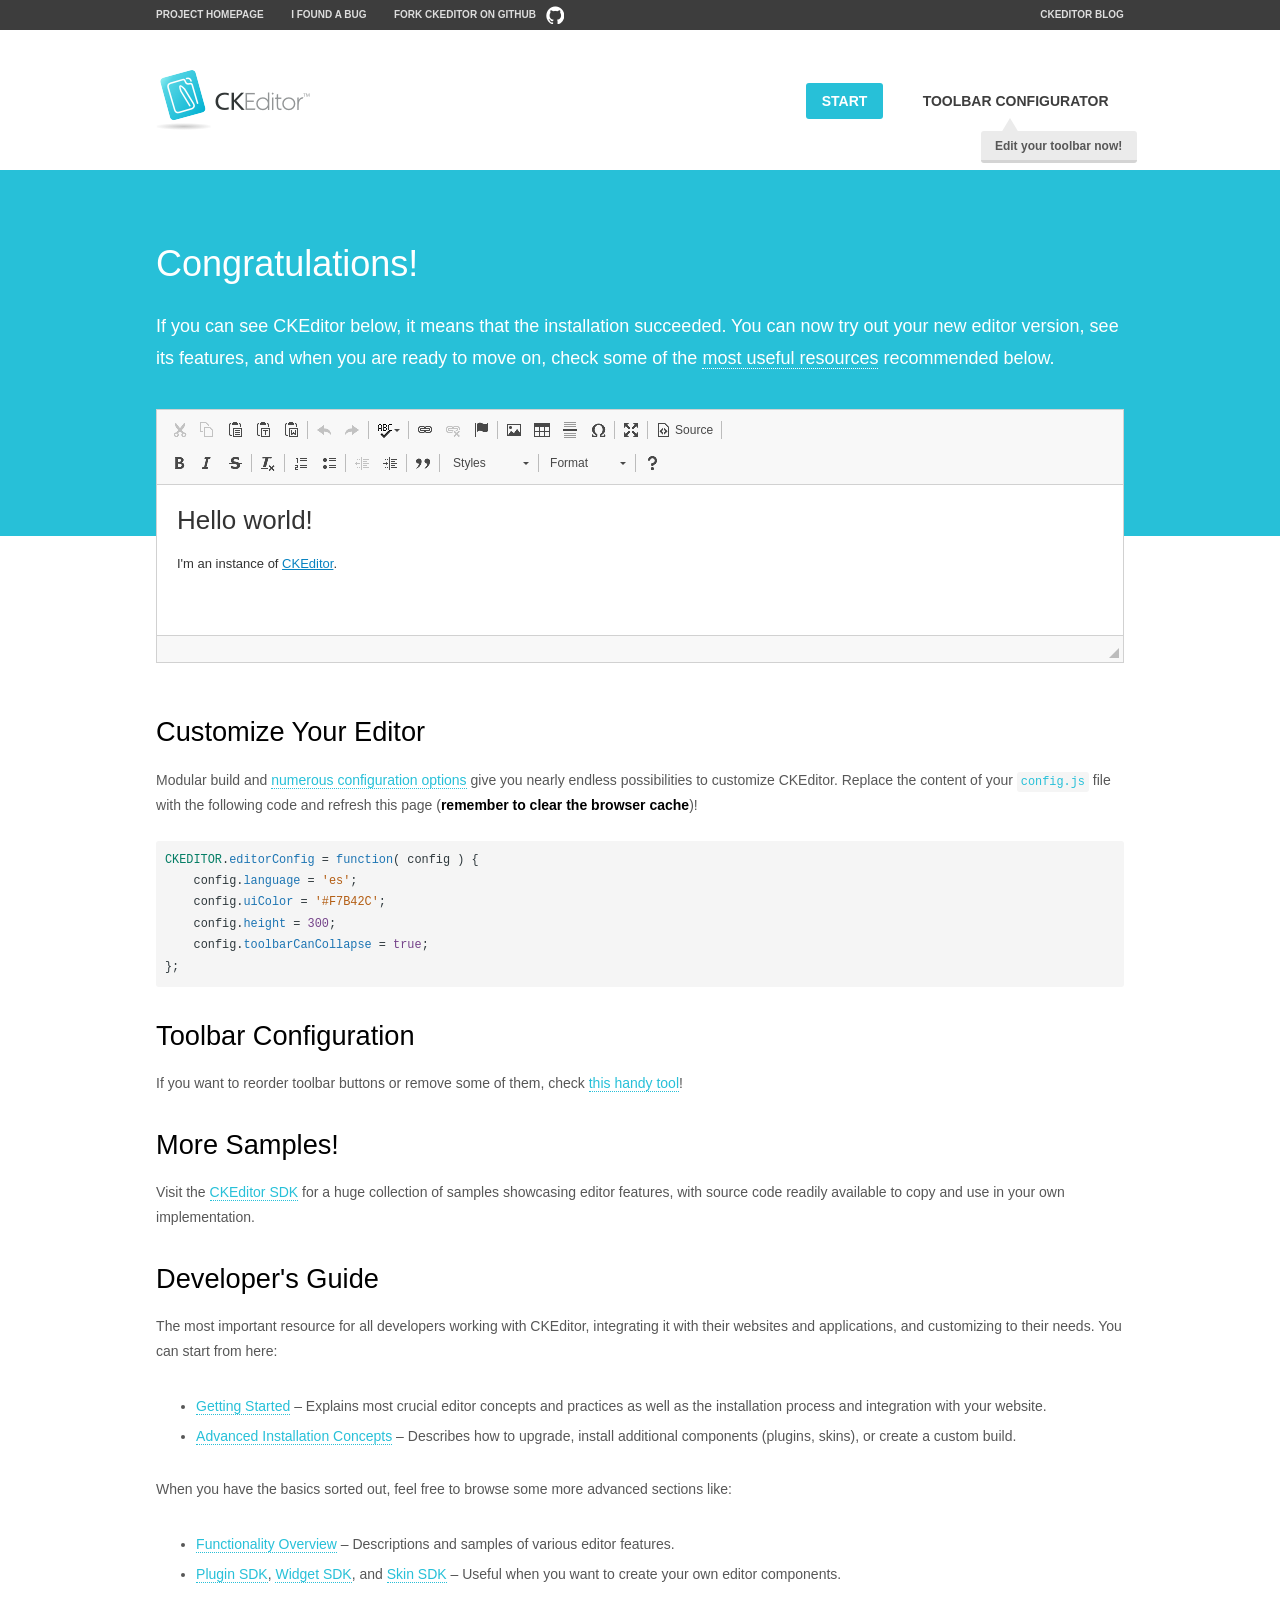
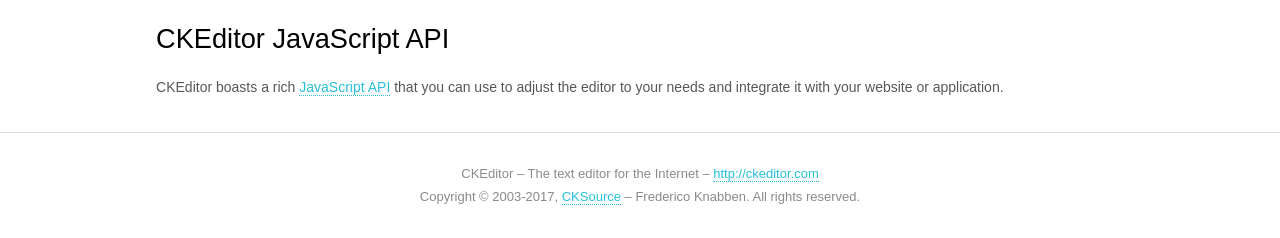
<file: public/assets/plugins/ckeditor/samples/index.html>
<!DOCTYPE html>
<!--
Copyright (c) 2003-2017, CKSource - Frederico Knabben. All rights reserved.
For licensing, see LICENSE.md or http://ckeditor.com/license
-->
<html>
<head>
	<meta charset="utf-8">
	<title>CKEditor Sample</title>
	<script src="../ckeditor.js"></script>
	<script src="js/sample.js"></script>
	<link rel="stylesheet" href="css/samples.css">
	<link rel="stylesheet" href="toolbarconfigurator/lib/codemirror/neo.css">
</head>
<body id="main">

<nav class="navigation-a">
	<div class="grid-container">
		<ul class="navigation-a-left grid-width-70">
			<li><a href="http://ckeditor.com">Project Homepage</a></li>
			<li><a href="https://github.com/ckeditor/ckeditor-dev/issues">I found a bug</a></li>
			<li><a href="http://github.com/ckeditor/ckeditor-dev" class="icon-pos-right icon-navigation-a-github">Fork CKEditor on GitHub</a></li>
		</ul>
		<ul class="navigation-a-right grid-width-30">
			<li><a href="http://ckeditor.com/blog-list">CKEditor Blog</a></li>
		</ul>
	</div>
</nav>

<header class="header-a">
	<div class="grid-container">
		<h1 class="header-a-logo grid-width-30">
			<a href="index.html"><img src="img/logo.png" alt="CKEditor Sample"></a>
		</h1>

		<nav class="navigation-b grid-width-70">
			<ul>
				<li><a href="index.html" class="button-a button-a-background">Start</a></li>
				<li><a href="toolbarconfigurator/index.html" class="button-a">Toolbar configurator <span class="balloon-a balloon-a-nw">Edit your toolbar now!</span></a></li>
			</ul>
		</nav>
	</div>
</header>

<main>
	<div class="adjoined-top">
		<div class="grid-container">
			<div class="content grid-width-100">
				<h1>Congratulations!</h1>
				<p>
					If you can see CKEditor below, it means that the installation succeeded.
					You can now try out your new editor version, see its features, and when you are ready to move on, check some of the <a href="#sample-customize">most useful resources</a> recommended below.
				</p>
			</div>
		</div>
	</div>
	<div class="adjoined-bottom">
		<div class="grid-container">
			<div class="grid-width-100">
				<div id="editor">
					<h1>Hello world!</h1>
					<p>I'm an instance of <a href="http://ckeditor.com">CKEditor</a>.</p>
				</div>
			</div>
		</div>
	</div>

	<div class="grid-container">
		<div class="content grid-width-100">
			<section id="sample-customize">
				<h2>Customize Your Editor</h2>
				<p>Modular build and <a href="http://docs.ckeditor.com/#!/guide/dev_configuration">numerous configuration options</a> give you nearly endless possibilities to customize CKEditor. Replace the content of your <code><a href="../config.js">config.js</a></code> file with the following code and refresh this page (<strong>remember to clear the browser cache</strong>)!</p>
		<pre class="cm-s-neo CodeMirror"><code><span style="padding-right: 0.1px;"><span class="cm-variable">CKEDITOR</span>.<span class="cm-property">editorConfig</span> <span class="cm-operator">=</span> <span class="cm-keyword">function</span>( <span class="cm-def">config</span> ) {</span>
<span style="padding-right: 0.1px;"><span class="cm-tab">	</span><span class="cm-variable-2">config</span>.<span class="cm-property">language</span> <span class="cm-operator">=</span> <span class="cm-string">'es'</span>;</span>
<span style="padding-right: 0.1px;"><span class="cm-tab">	</span><span class="cm-variable-2">config</span>.<span class="cm-property">uiColor</span> <span class="cm-operator">=</span> <span class="cm-string">'#F7B42C'</span>;</span>
<span style="padding-right: 0.1px;"><span class="cm-tab">	</span><span class="cm-variable-2">config</span>.<span class="cm-property">height</span> <span class="cm-operator">=</span> <span class="cm-number">300</span>;</span>
<span style="padding-right: 0.1px;"><span class="cm-tab">	</span><span class="cm-variable-2">config</span>.<span class="cm-property">toolbarCanCollapse</span> <span class="cm-operator">=</span> <span class="cm-atom">true</span>;</span>
<span style="padding-right: 0.1px;">};</span></code></pre>
			</section>

			<section>
				<h2>Toolbar Configuration</h2>
				<p>If you want to reorder toolbar buttons or remove some of them, check <a href="toolbarconfigurator/index.html">this handy tool</a>!</p>
			</section>

			<section>
				<h2>More Samples!</h2>
				<p>Visit the <a href="http://sdk.ckeditor.com">CKEditor SDK</a> for a huge collection of samples showcasing editor features, with source code readily available to copy and use in your own implementation.</p>
			</section>

			<section>
				<h2>Developer's Guide</h2>
				<p>The most important resource for all developers working with CKEditor, integrating it with their websites and applications, and customizing to their needs. You can start from here:</p>
				<ul>
					<li><a href="http://docs.ckeditor.com/#!/guide/dev_installation">Getting Started</a> &ndash; Explains most crucial editor concepts and practices as well as the installation process and integration with your website.</li>
					<li><a href="http://docs.ckeditor.com/#!/guide/dev_advanced_installation">Advanced Installation Concepts</a> &ndash; Describes how to upgrade, install additional components (plugins, skins), or create a custom build.</li>
				</ul>
					<p>When you have the basics sorted out, feel free to browse some more advanced sections like:</p>
				<ul>
					<li><a href="http://docs.ckeditor.com/#!/guide/dev_features">Functionality Overview</a> &ndash; Descriptions and samples of various editor features.</li>
					<li><a href="http://docs.ckeditor.com/#!/guide/plugin_sdk_intro">Plugin SDK</a>, <a href="http://docs.ckeditor.com/#!/guide/widget_sdk_intro">Widget SDK</a>, and <a href="http://docs.ckeditor.com/#!/guide/skin_sdk_intro">Skin SDK</a> &ndash; Useful when you want to create your own editor components.</li>
				</ul>
			</section>

			<section>
				<h2>CKEditor JavaScript API</h2>
				<p>CKEditor boasts a rich <a href="http://docs.ckeditor.com/#!/api">JavaScript API</a> that you can use to adjust the editor to your needs and integrate it with your website or application.</p>
			</section>
		</div>
	</div>
</main>

<footer class="footer-a grid-container">
	<div class="grid-container">
		<p class="grid-width-100">
			CKEditor &ndash; The text editor for the Internet &ndash; <a class="samples" href="http://ckeditor.com/">http://ckeditor.com</a>
		</p>
		<p class="grid-width-100" id="copy">
			Copyright &copy; 2003-2017, <a class="samples" href="http://cksource.com/">CKSource</a> &ndash; Frederico Knabben. All rights reserved.
		</p>
	</div>
</footer>
<script>
	initSample();
</script>

</body>
</html>
</file>
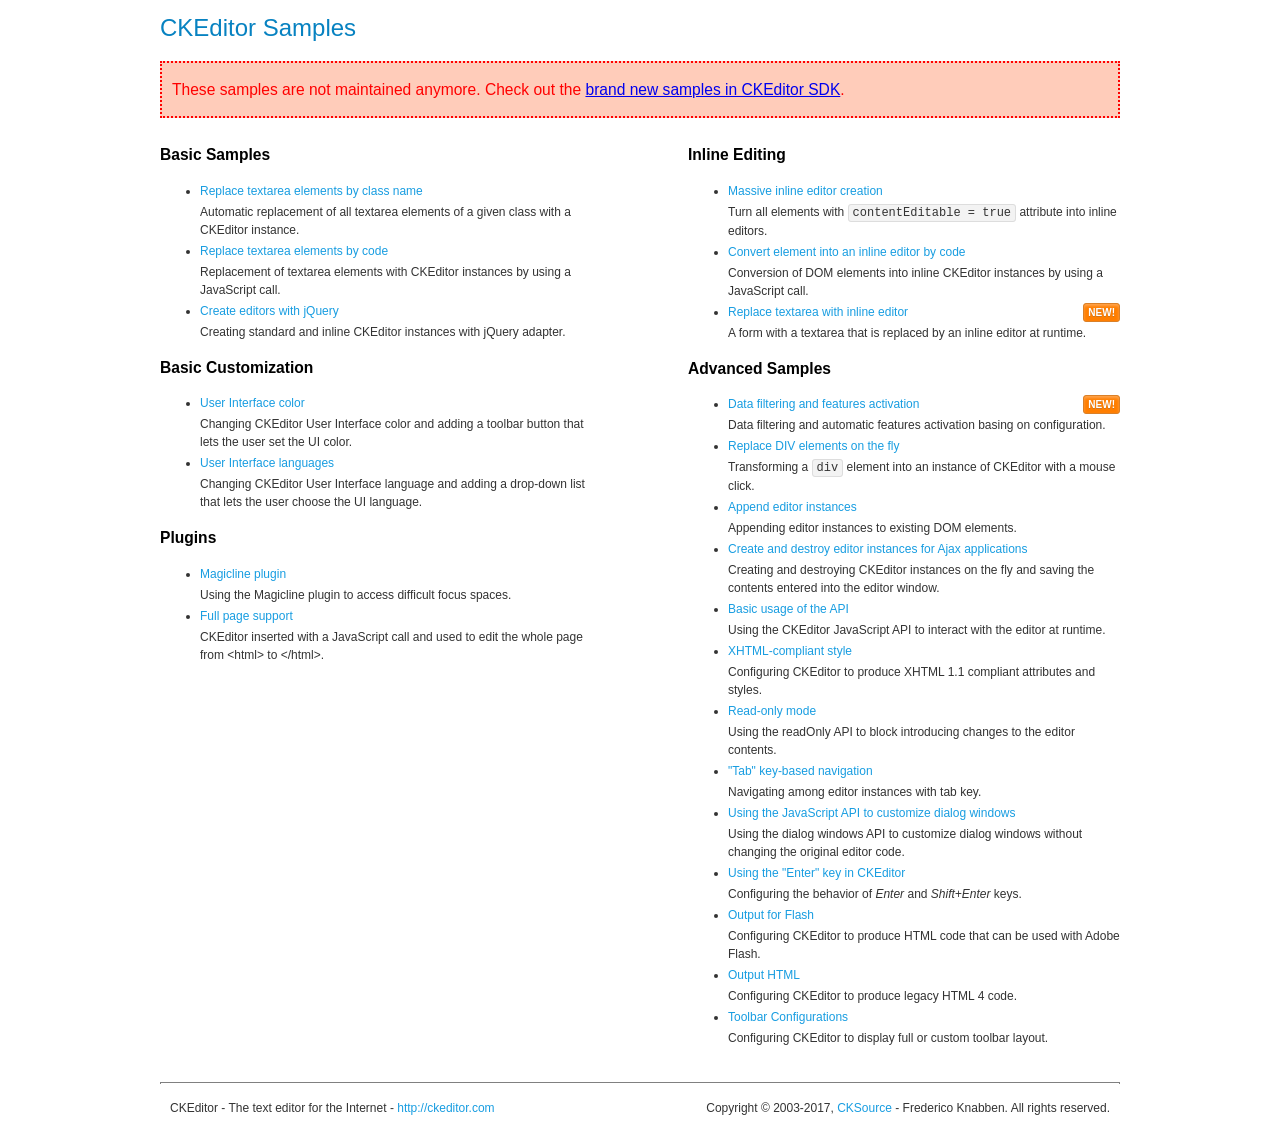
<file: public/assets/plugins/ckeditor/samples/old/index.html>
<!DOCTYPE html>
<!--
Copyright (c) 2003-2017, CKSource - Frederico Knabben. All rights reserved.
For licensing, see LICENSE.md or http://ckeditor.com/license
-->
<html>
<head>
	<meta charset="utf-8">
	<title>CKEditor Samples</title>
	<link rel="stylesheet" href="sample.css">
</head>
<body>
	<h1 class="samples">
		CKEditor Samples
	</h1>
	<div class="warning deprecated">
		These samples are not maintained anymore. Check out the <a href="http://sdk.ckeditor.com/">brand new samples in CKEditor SDK</a>.
	</div>
	<div class="twoColumns">
		<div class="twoColumnsLeft">
			<h2 class="samples">
				Basic Samples
			</h2>
			<dl class="samples">
				<dt><a class="samples" href="replacebyclass.html">Replace textarea elements by class name</a></dt>
				<dd>Automatic replacement of all textarea elements of a given class with a CKEditor instance.</dd>

				<dt><a class="samples" href="replacebycode.html">Replace textarea elements by code</a></dt>
				<dd>Replacement of textarea elements with CKEditor instances by using a JavaScript call.</dd>

				<dt><a class="samples" href="jquery.html">Create editors with jQuery</a></dt>
				<dd>Creating standard and inline CKEditor instances with jQuery adapter.</dd>
			</dl>

			<h2 class="samples">
				Basic Customization
			</h2>
			<dl class="samples">
				<dt><a class="samples" href="uicolor.html">User Interface color</a></dt>
				<dd>Changing CKEditor User Interface color and adding a toolbar button that lets the user set the UI color.</dd>

				<dt><a class="samples" href="uilanguages.html">User Interface languages</a></dt>
				<dd>Changing CKEditor User Interface language and adding a drop-down list that lets the user choose the UI language.</dd>
			</dl>


			<h2 class="samples">Plugins</h2>
<dl class="samples">
<dt><a class="samples" href="magicline/magicline.html">Magicline plugin</a></dt>
<dd>Using the Magicline plugin to access difficult focus spaces.</dd>

<dt><a class="samples" href="wysiwygarea/fullpage.html">Full page support</a></dt>
<dd>CKEditor inserted with a JavaScript call and used to edit the whole page from &lt;html&gt; to &lt;/html&gt;.</dd>
</dl>
		</div>
		<div class="twoColumnsRight">
			<h2 class="samples">
				Inline Editing
			</h2>
			<dl class="samples">
				<dt><a class="samples" href="inlineall.html">Massive inline editor creation</a></dt>
				<dd>Turn all elements with <code>contentEditable = true</code> attribute into inline editors.</dd>

				<dt><a class="samples" href="inlinebycode.html">Convert element into an inline editor by code</a></dt>
				<dd>Conversion of DOM elements into inline CKEditor instances by using a JavaScript call.</dd>

				<dt><a class="samples" href="inlinetextarea.html">Replace textarea with inline editor</a> <span class="new">New!</span></dt>
				<dd>A form with a textarea that is replaced by an inline editor at runtime.</dd>

				
			</dl>

			<h2 class="samples">
				Advanced Samples
			</h2>
			<dl class="samples">
				<dt><a class="samples" href="datafiltering.html">Data filtering and features activation</a> <span class="new">New!</span></dt>
				<dd>Data filtering and automatic features activation basing on configuration.</dd>

				<dt><a class="samples" href="divreplace.html">Replace DIV elements on the fly</a></dt>
				<dd>Transforming a <code>div</code> element into an instance of CKEditor with a mouse click.</dd>

				<dt><a class="samples" href="appendto.html">Append editor instances</a></dt>
				<dd>Appending editor instances to existing DOM elements.</dd>

				<dt><a class="samples" href="ajax.html">Create and destroy editor instances for Ajax applications</a></dt>
				<dd>Creating and destroying CKEditor instances on the fly and saving the contents entered into the editor window.</dd>

				<dt><a class="samples" href="api.html">Basic usage of the API</a></dt>
				<dd>Using the CKEditor JavaScript API to interact with the editor at runtime.</dd>

				<dt><a class="samples" href="xhtmlstyle.html">XHTML-compliant style</a></dt>
				<dd>Configuring CKEditor to produce XHTML 1.1 compliant attributes and styles.</dd>

				<dt><a class="samples" href="readonly.html">Read-only mode</a></dt>
				<dd>Using the readOnly API to block introducing changes to the editor contents.</dd>

				<dt><a class="samples" href="tabindex.html">"Tab" key-based navigation</a></dt>
				<dd>Navigating among editor instances with tab key.</dd>


				
<dt><a class="samples" href="dialog/dialog.html">Using the JavaScript API to customize dialog windows</a></dt>
<dd>Using the dialog windows API to customize dialog windows without changing the original editor code.</dd>

<dt><a class="samples" href="enterkey/enterkey.html">Using the &quot;Enter&quot; key in CKEditor</a></dt>
<dd>Configuring the behavior of <em>Enter</em> and <em>Shift+Enter</em> keys.</dd>

<dt><a class="samples" href="htmlwriter/outputforflash.html">Output for Flash</a></dt>
<dd>Configuring CKEditor to produce HTML code that can be used with Adobe Flash.</dd>

<dt><a class="samples" href="htmlwriter/outputhtml.html">Output HTML</a></dt>
<dd>Configuring CKEditor to produce legacy HTML 4 code.</dd>

<dt><a class="samples" href="toolbar/toolbar.html">Toolbar Configurations</a></dt>
<dd>Configuring CKEditor to display full or custom toolbar layout.</dd>

			</dl>
		</div>
	</div>
	<div id="footer">
		<hr>
		<p>
			CKEditor - The text editor for the Internet - <a class="samples" href="http://ckeditor.com/">http://ckeditor.com</a>
		</p>
		<p id="copy">
			Copyright &copy; 2003-2017, <a class="samples" href="http://cksource.com/">CKSource</a> - Frederico Knabben. All rights reserved.
		</p>
	</div>
</body>
</html>
</file>
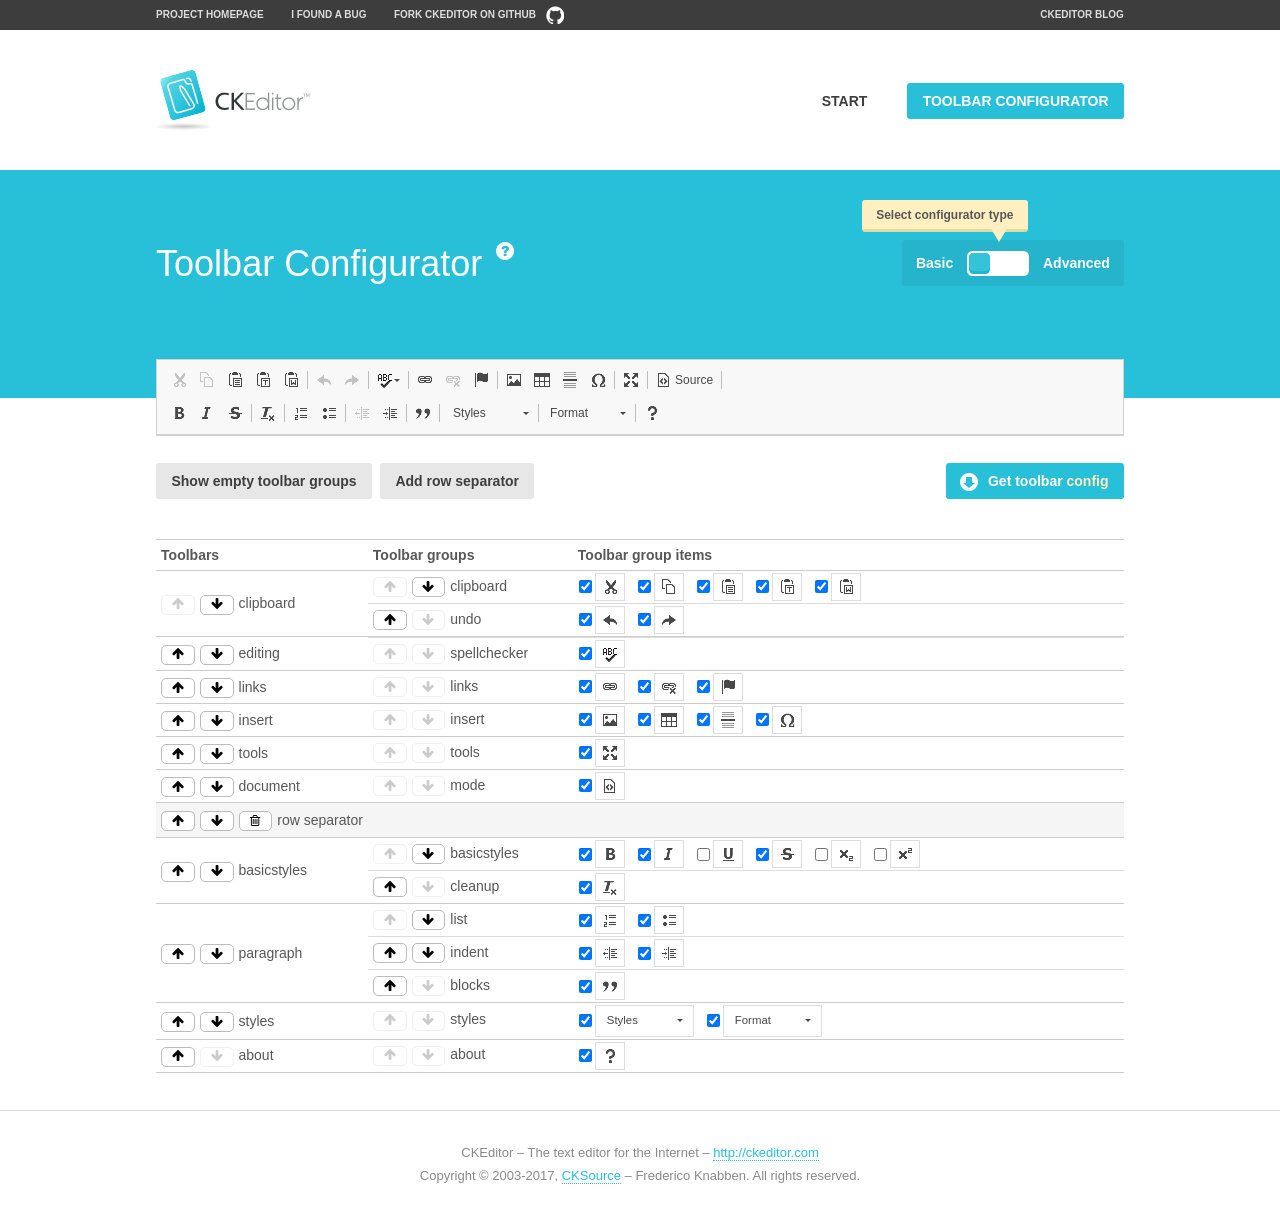
<file: public/assets/plugins/ckeditor/samples/toolbarconfigurator/index.html>
<!DOCTYPE html>
<!--
Copyright (c) 2003-2017, CKSource - Frederico Knabben. All rights reserved.
For licensing, see LICENSE.md or http://ckeditor.com/license
-->
<!--[if IE 8]><html class="ie8"><![endif]-->
<!--[if gt IE 8]><html><![endif]-->
<!--[if !IE]><!--><html><!--<![endif]-->
<head>
	<meta charset="utf-8">
	<title>Toolbar Configurator</title>
	<script src="../../ckeditor.js"></script>
	<script>
		if ( CKEDITOR.env.ie && CKEDITOR.env.version < 9 )
			CKEDITOR.tools.enableHtml5Elements( document );
	</script>
	<link rel="stylesheet" href="lib/codemirror/codemirror.css">
	<link rel="stylesheet" href="lib/codemirror/show-hint.css">
	<link rel="stylesheet" href="lib/codemirror/neo.css">
	<link rel="stylesheet" href="css/fontello.css">
	<link rel="stylesheet" href="../css/samples.css">
</head>
<body id="toolbar">

<nav class="navigation-a">
	<div class="grid-container">
		<ul class="navigation-a-left grid-width-70">
			<li><a href="http://ckeditor.com">Project Homepage</a></li>
			<li><a href="https://github.com/ckeditor/ckeditor-dev/issues">I found a bug</a></li>
			<li><a href="http://github.com/ckeditor/ckeditor-dev" class="icon-pos-right icon-navigation-a-github">Fork CKEditor on GitHub</a></li>
		</ul>
		<ul class="navigation-a-right grid-width-30">
			<li><a href="http://ckeditor.com/blog-list">CKEditor Blog</a></li>
		</ul>
	</div>
</nav>

<header class="header-a">
	<div class="grid-container">
		<h1 class="header-a-logo grid-width-30">
			<a href="../index.html"><img src="../img/logo.png" alt="CKEditor Logo"></a>
		</h1>
		<nav class="navigation-b grid-width-70">
			<ul>
				<li><a href="../index.html"  class="button-a">Start</a></li>
				<li><a href="index.html"  class="button-a button-a-background">Toolbar configurator</a></li>
			</ul>
		</nav>
	</div>
</header>

<main>
	<div class="adjoined-top">
		<div class="grid-container">
			<div class="content grid-width-100">
				<div class="grid-container-nested">
					<h1 class="grid-width-60">
						Toolbar Configurator
						<a href="#help-content" type="button" title="Configurator help" id="help" class="button-a button-a-background button-a-no-text icon-pos-left icon-question-mark">Help</a>
					</h1>

					<div class="grid-width-40 grid-switch-magic">
						<div class="switch">
							<span class="balloon-a balloon-a-se">Select configurator type</span>
							<input type="radio" name="radio" data-num="1" id="radio-basic" />
							<input type="radio" name="radio" data-num="2" id="radio-advanced" />
							<label data-for="1" for="radio-basic">Basic</label>
							<span class="switch-inner">
								<span class="handler"></span>
							</span>
							<label data-for="2" for="radio-advanced">Advanced</label>
						</div>
					</div>
				</div>
			</div>
		</div>
	</div>
	<div class="adjoined-bottom">
		<div class="grid-container">
			<div class="grid-width-100">
				<div class="editors-container">
					<div id="editor-basic"></div>
					<div id="editor-advanced"></div>
				</div>
			</div>
		</div>
	</div>

	<div class="grid-container configurator">
		<div class="content grid-width-100">
			<div class="configurator">
				<div>
					<div id="toolbarModifierWrapper"></div>
				</div>
			</div>
		</div>
	</div>

	<div id="help-content">
		<div class="grid-container">
			<div class="grid-width-100">
				<h2>What Am I Doing Here?</h2>

				<div class="grid-container grid-container-nested">
					<div class="basic">
						<div class="grid-width-50">
							<p>Arrange <a href="http://docs.ckeditor.com/#!/api/CKEDITOR.config-cfg-toolbarGroups">toolbar groups</a>, toggle <a href="http://docs.ckeditor.com/#!/api/CKEDITOR.config-cfg-removeButtons">button visibility</a> according to your needs and get your toolbar configuration.</p>
							<p>You can replace the content of the <a href="../../config.js"><code>config.js</code></a> file with the generated configuration. If you already set some configuration options you will need to merge both configurations.</p>
						</div>
						<div class="grid-width-50">
							<p>Read more about different ways of <a href="http://docs.ckeditor.com/#!/guide/dev_configuration">setting configuration</a> and do not forget about <strong>clearing browser cache</strong>.</p>
							<p>Arranging toolbar groups is the recommended way of configuring the toolbar, but if you need more freedom you can use the <a href="#advanced">advanced configurator</a>.</p>
						</div>
					</div>
					<div class="advanced" style="display: none;">
						<div class="grid-width-50">
							<p>With this code editor you can edit your <a href="http://docs.ckeditor.com/#!/api/CKEDITOR.config-cfg-toolbar">toolbar configuration</a> live.</p>
							<p>You can replace the content of the <a href="../../config.js"><code>config.js</code></a> file with the generated configuration. If you already set some configuration options you will need to merge both configurations.</p>
						</div>
						<div class="grid-width-50">
							<p>Read more about different ways of <a href="http://docs.ckeditor.com/#!/guide/dev_configuration">setting configuration</a> and do not forget about <strong>clearing browser cache</strong>.</p>
						</div>
					</div>
				</div>

				<p class="grid-container grid-container-nested">
					<button type="button" class="help-content-close grid-width-100 button-a button-a-background">Got it. Let's play!</button>
				</p>
			</div>
		</div>
	</div>
</main>

<footer class="footer-a grid-container">
	<p class="grid-width-100">
		CKEditor &ndash; The text editor for the Internet &ndash; <a class="samples" href="http://ckeditor.com/">http://ckeditor.com</a>
	</p>
	<p class="grid-width-100" id="copy">
		Copyright &copy; 2003-2017, <a class="samples" href="http://cksource.com/">CKSource</a> &ndash; Frederico Knabben. All rights reserved.
	</p>
</footer>

<script src="lib/codemirror/codemirror.js"></script>
<script src="lib/codemirror/javascript.js"></script>
<script src="lib/codemirror/show-hint.js"></script>

<script src="js/fulltoolbareditor.js"></script>
<script src="js/abstracttoolbarmodifier.js"></script>
<script src="js/toolbarmodifier.js"></script>
<script src="js/toolbartextmodifier.js"></script>
<script src="../js/sf.js"></script>

<script>
	( function() {
		'use strict';

		var mode = ( window.location.hash.substr( 1 ) === 'advanced' ) ? 'advanced' : 'basic',
			configuratorSection = CKEDITOR.document.findOne( 'main > .grid-container.configurator' ),
			basicInstruction = CKEDITOR.document.findOne( '#help-content .basic' ),
			advancedInstruction = CKEDITOR.document.findOne( '#help-content .advanced' ),

			// Configurator mode switcher.
			modeSwitchBasic = CKEDITOR.document.getById( 'radio-basic' ),
			modeSwitchAdvanced = CKEDITOR.document.getById( 'radio-advanced' );

		// Initial setup
		function updateSwitcher() {
			if ( mode === 'advanced' ) {
				modeSwitchAdvanced.$.checked = true;
			} else {
				modeSwitchBasic.$.checked = true;
			}
		}

		updateSwitcher();

		CKEDITOR.document.getWindow().on( 'hashchange', function( e ) {
			var hash = window.location.hash.substr( 1 );
			if ( !( hash === 'advanced' || hash === 'basic' ) ) {
				return;
			}
			mode = hash;
			onToolbarsDone( mode );
		} );

		CKEDITOR.document.getWindow().on( 'resize', function() {
			updateToolbar( ( mode === 'basic' ? toolbarModifier : toolbarTextModifier )[ 'editorInstance' ] );
		} );

		function onRefresh( modifier ) {
			modifier = modifier || this;

			if ( mode === 'basic' && modifier instanceof ToolbarConfigurator.ToolbarTextModifier ) {
				return;
			}

			// CodeMirror container becomes visible, so we need to refresh and to avoid rendering problems.
			if ( mode === 'advanced' && modifier instanceof ToolbarConfigurator.ToolbarTextModifier ) {
				modifier.codeContainer.refresh();
			}

			updateToolbar( modifier.editorInstance );
		}

		function updateToolbar( editor ) {
			var editorContainer = editor.container;

			// Not always editor is loaded.
			if ( !editorContainer ) {
				return;
			}

			var displayStyle = editorContainer.getStyle( 'display' );

			editorContainer.setStyle( 'display', 'block' );

			var newHeight = editorContainer.getSize( 'height' );

			var newMarginTop = parseInt( editorContainer.getComputedStyle( 'margin-top' ), 10 );
			newMarginTop = ( isNaN( newMarginTop ) ? 0 : Number( newMarginTop ) );

			var newMarginBottom = parseInt( editorContainer.getComputedStyle( 'margin-bottom' ), 10 );
			newMarginBottom = ( isNaN( newMarginBottom ) ? 0 : Number( newMarginBottom ) );

			var result = newHeight + newMarginTop + newMarginBottom;

			editorContainer.setStyle( 'display', displayStyle );

			editor.container.getAscendant( 'div' ).setStyle( 'height', result + 'px' );
		}

		var toolbarModifier = new ToolbarConfigurator.ToolbarModifier( 'editor-basic' );

		var done = 0;
		toolbarModifier.init( onToolbarInit );
		toolbarModifier.onRefresh = onRefresh;

		CKEDITOR.document.getById( 'toolbarModifierWrapper' ).append( toolbarModifier.mainContainer );

		var toolbarTextModifier = new ToolbarConfigurator.ToolbarTextModifier( 'editor-advanced' );
		toolbarTextModifier.init( onToolbarInit );
		toolbarTextModifier.onRefresh = onRefresh;

		function onToolbarInit() {
			if ( ++done === 2 ) {
				onToolbarsDone();

				positionSticky.watch( CKEDITOR.document.findOne( '.toolbar' ), function() {
					return mode === 'advanced';
				} );
			}
		}

		function onToolbarsDone() {
			if ( mode === 'basic' ) {
				toggleModeBasic( false );
			} else {
				toggleModeAdvanced( false );
			}

			updateSwitcher();

			setTimeout( function() {
				CKEDITOR.document.findOne( '.editors-container' ).addClass( 'active' );
				CKEDITOR.document.findOne( '#toolbarModifierWrapper' ).addClass( 'active' );
			}, 200 );
		}

		CKEDITOR.document.getById( 'toolbarModifierWrapper' ).append( toolbarTextModifier.mainContainer );

		function toogleModeSwitch( onElement, offElement, onModifier, offModifier ) {
			onElement.addClass( 'fancy-button-active' );
			offElement.removeClass( 'fancy-button-active' );

			onModifier.showUI();
			offModifier.hideUI();
		}

		function toggleModeBasic( callOnRefresh ) {
			callOnRefresh = ( callOnRefresh !== false );
			mode = 'basic';
			window.location.hash = '#basic';
			toogleModeSwitch( modeSwitchBasic, modeSwitchAdvanced, toolbarModifier, toolbarTextModifier );

			configuratorSection.removeClass( 'freed-width' );
			basicInstruction.show();
			advancedInstruction.hide();

			callOnRefresh && onRefresh( toolbarModifier );
		}

		function toggleModeAdvanced( callOnRefresh ) {
			callOnRefresh = ( callOnRefresh !== false );
			mode = 'advanced';
			window.location.hash = '#advanced';
			toogleModeSwitch( modeSwitchAdvanced, modeSwitchBasic, toolbarTextModifier, toolbarModifier );

			configuratorSection.addClass( 'freed-width' );
			advancedInstruction.show();
			basicInstruction.hide();

			callOnRefresh && onRefresh( toolbarTextModifier );
		}

		modeSwitchBasic.on( 'click', toggleModeBasic );
		modeSwitchAdvanced.on( 'click', toggleModeAdvanced );

		//
		// Position:sticky for the toolbar.
		//

		// Will make elements behave like they were styled with position:sticky.
		var positionSticky = {
			// Store object: {
			// 		element: CKEDITOR.dom.element, // Element which will float.
			// 		placeholder: CKEDITOR.dom.element, // Placeholder which is place to prevent page bounce.
			// 		isFixed: boolean // Whether element float now.
			// }
			watched: [],

			active: [],

			staticContainer: null,

			init: function() {
				var element = CKEDITOR.dom.element.createFromHtml(
					'<div class="staticContainer">' +
						'<div class="grid-container" >' +
							'<div class="grid-width-100">' +
								'<div class="inner"></div>' +
							'</div>' +
						'</div>' +
					'</div>' );

				this.staticContainer = element.findOne( '.inner' );

				CKEDITOR.document.getBody().append( element );
			},

			watch: function( element, preventFunc ) {
				this.watched.push( {
					element: element,
					placeholder: new CKEDITOR.dom.element( 'div' ),
					isFixed: false,
					preventFunc: preventFunc
				} );
			},

			checkAll: function() {
				for ( var i = 0; i < this.watched.length; i++ ) {
					this.check( this.watched[ i ] );
				}
			},

			check: function( element ) {
				var isFixed = element.isFixed;
				var shouldBeFixed = this.shouldBeFixed( element );

				// Nothing to be done.
				if ( isFixed === shouldBeFixed ) {
					return;
				}

				var placeholder = element.placeholder;

				if ( isFixed ) {
					// Unfixing.

					element.element.insertBefore( placeholder );
					placeholder.remove();

					element.element.removeStyle( 'margin' );

					this.active.splice( CKEDITOR.tools.indexOf( this.active, element ), 1 );

				} else {
					// Fixing.
					placeholder.setStyle( 'width', element.element.getSize( 'width' ) + 'px' );
					placeholder.setStyle( 'height', element.element.getSize( 'height' ) + 'px' );
					placeholder.setStyle( 'margin-bottom', element.element.getComputedStyle( 'margin-bottom' ) );
					placeholder.setStyle( 'display', element.element.getComputedStyle( 'display' ) );
					placeholder.insertAfter( element.element );

					this.staticContainer.append( element.element );

					this.active.push( element );
				}

				element.isFixed = !element.isFixed;
			},

			shouldBeFixed: function( element ) {
				if ( element.preventFunc && element.preventFunc() ) {
					return false;
				}

				// If element is already fixed we are checking it's placeholder.
				var related = ( element.isFixed ? element.placeholder : element.element ),
					clientRect = related.$.getBoundingClientRect(),
					staticHeight = this.staticContainer.getSize('height' ),
					elemHeight = element.element.getSize( 'height' );

				if ( element.isFixed ) {
					return ( clientRect.top + elemHeight < staticHeight );
				} else {
					return ( clientRect.top < staticHeight );
				}
			}
		};

		positionSticky.init();

		CKEDITOR.document.getWindow().on( 'scroll',
			new CKEDITOR.tools.eventsBuffer( 100, positionSticky.checkAll, positionSticky ).input
		);

		// Make the toolbar sticky.
		positionSticky.watch( CKEDITOR.document.findOne( '.editors-container' ) );

		// Help button and help-content.
		( function() {
			var helpButton = CKEDITOR.document.getById( 'help' ),
				helpContent = CKEDITOR.document.getById( 'help-content' );

			// Don't show help button on IE8 because it's unsupported by Pico Modal.
			if ( CKEDITOR.env.ie && CKEDITOR.env.version == 8 ) {
				helpButton.hide();
			} else {
				// Display help modal when the button is clicked.
				helpButton.on( 'click', function( evt ) {
					SF.modal( {
						// Clone modal content from DOM.
						content: helpContent.getHtml(),

						afterCreate: function( modal ) {
							// Enable modal content button to close the modal.
							new CKEDITOR.dom.element( modal.modalElem() ).findOne( '.help-content-close' ).once( 'click', modal.close );
						}
					} ).show();
				} );
			}
		} )();
	} )();
</script>
</body>
</html>
</file>
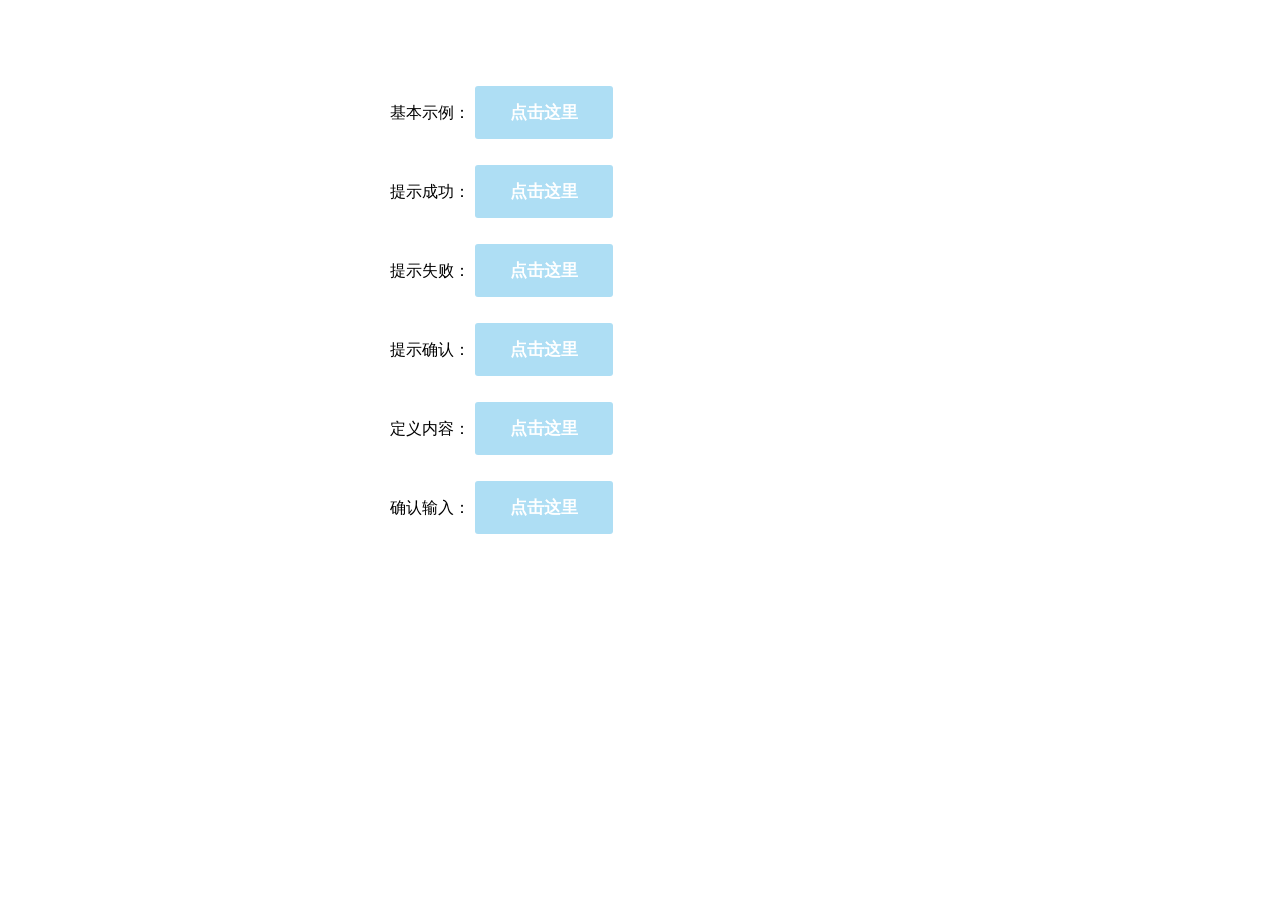
<file: public/org/SweetAlert/default.html>
﻿<!DOCTYPE html PUBLIC "-//W3C//DTD XHTML 1.0 Transitional//EN" "http://www.w3.org/TR/xhtml1/DTD/xhtml1-transitional.dtd">
<html xmlns="http://www.w3.org/1999/xhtml">
<head> 
<meta http-equiv="Content-Type" content="text/html; charset=utf-8" /> 
<title>演示：SweetAlert - 演示6种不同的提示框效果</title>
<meta name="keywords" content="提示框插件,SweetAlert" />
<meta name="description" content="SweetAlert可以替代Javascript原生的alert和confirm等函数呈现的弹出提示框，它将提示框进行了美化，并且允许自定义，支持设置提示框标题、提示类型、内容展示图片、确认取消按钮文本、点击后回调函数等。" />

<link rel="stylesheet" type="text/css" href="css/sweetalert.css"/>
<style>
.demo{width:300px; margin:60px auto 10px auto}
@media only screen and (min-width: 420px) {
	.demo{width:500px; margin:60px auto 10px auto}
}
button, .button {
	background-color: #AEDEF4;color: white;border: none;box-shadow: none;
	font-size: 17px;font-weight: 500;font-weight: 600;
	border-radius: 3px;padding: 15px 35px;margin: 26px 5px 0 5px;cursor: pointer; }
button:hover, .button:hover {background-color: #a1d9f2; }
</style>
</head>
<body>

<div class="demo">

	<div class="demo_1">
		基本示例：<button>点击这里</button> 
	</div>
	<div class="demo_2">
		提示成功：<button>点击这里</button> 
	</div>
	<div class="demo_3">
		提示失败：<button>点击这里</button> 
	</div>
	<div class="demo_4">
		提示确认：<button>点击这里</button> 
	</div>
	<div class="demo_5">
		定义内容：<button>点击这里</button> 
	</div>
	<div class="demo_6">
		确认输入：<button>点击这里</button> 
	</div>

</div>
		
<script type="text/javascript" src="js/jquery.js"></script> 
<script type="text/javascript" src="js/sweetalert.min.js"></script>
<script type="text/javascript">
$(function() {
	$(".demo_1 button").click(function() {
		swal("这是一个信息提示框!");
	});
	$(".demo_2 button").click(function() {
		swal("Good!", "弹出了一个操作成功的提示框", "success");
	});
	$(".demo_3 button").click(function() {
		swal("OMG!", "弹出了一个错误提示框", "error");
	});
	$(".demo_4 button").click(function() {
		swal({
			title: "您确定要删除吗？",
			text: "您确定要删除这条数据？",
			type: "warning",
			showCancelButton: true,
			closeOnConfirm: false,
			confirmButtonText: "是的，我要删除",
			confirmButtonColor: "#ec6c62"
		}, function() {
			$.ajax({
				url: "do.php",
				type: "DELETE"
			}).done(function(data) {
				swal("操作成功!", "已成功删除数据！", "success");
			}).error(function(data) {
				swal("OMG", "删除操作失败了!", "error");
			});
		});
	});

	$(".demo_5 button").click(function() {
		swal({
			title: "Good!",
			text: '自定义<span style="color:red">图片</span>、<a href="#">HTML内容</a>。<br/>5秒后自动关闭。',
			imageUrl: "images/thumbs-up.jpg",
			html: true,
			timer: 5000,
			showConfirmButton: false
		});
	});

	$(".demo_6 button").click(function() {
		swal({
			title: "输入框来了",
			text: "这里可以输入并确认:",
			type: "input",
			showCancelButton: true,
			closeOnConfirm: false,
			animation: "slide-from-top",
			inputPlaceholder: "填点东西到这里面吧"
		}, function(inputValue) {
			if (inputValue === false)
				return false;
			if (inputValue === "") {
				swal.showInputError("请输入!");
				return false
			}
			swal("棒极了!", "您填写的是: " + inputValue, "success");
		});
	});
});
</script>
</body>
</html>
</file>
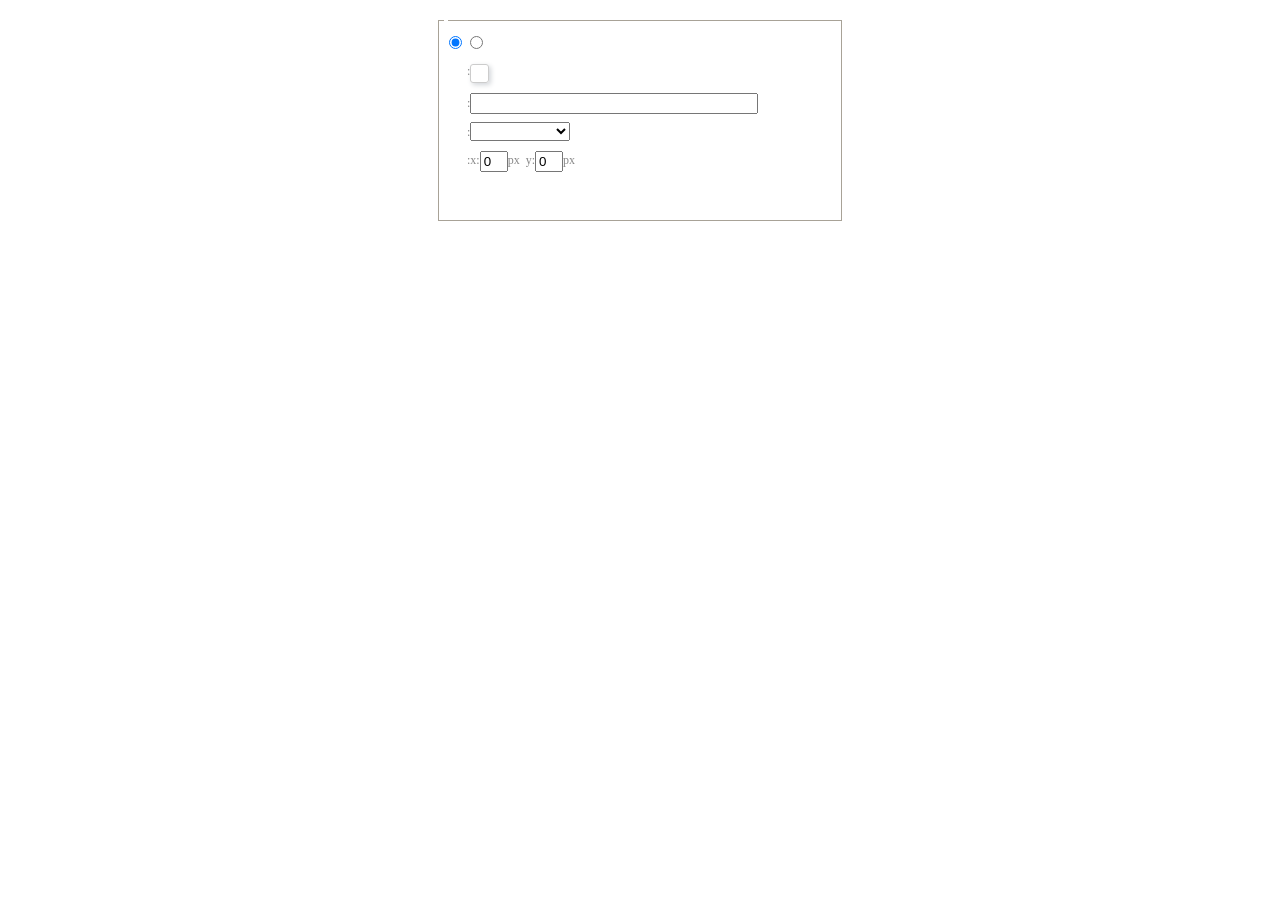
<file: public/org/ueditor/dialogs/background/background.html>
<!DOCTYPE HTML>
<html>
<head>
    <meta http-equiv="Content-Type" content="text/html;charset=utf-8"/>
    <script type="text/javascript" src="../internal.js"></script>
    <link rel="stylesheet" type="text/css" href="background.css">
</head>
<body>
    <div id="bg_container" class="wrapper">
        <div id="tabHeads" class="tabhead">
            <span class="focus" data-content-id="normal"><var id="lang_background_normal"></var></span>
            <span class="" data-content-id="imgManager"><var id="lang_background_local"></var></span>
        </div>
        <div id="tabBodys" class="tabbody">
            <div id="normal" class="panel focus">
                <fieldset class="bgarea">
                    <legend><var id="lang_background_set"></var></legend>
                    <div class="content">
                        <div>
                            <label><input id="nocolorRadio" class="iptradio" type="radio" name="t" value="none" checked="checked"><var id="lang_background_none"></var></label>
                            <label><input id="coloredRadio" class="iptradio" type="radio" name="t" value="color"><var id="lang_background_colored"></var></label>
                        </div>
                        <div class="wrapcolor pl">
                            <div class="color">
                                <var id="lang_background_color"></var>:
                            </div>
                            <div id="colorPicker"></div>
                            <div class="clear"></div>
                        </div>
                        <div class="wrapcolor pl">
                            <label><var id="lang_background_netimg"></var>:</label><input class="txt" type="text" id="url">
                        </div>
                        <div id="alignment" class="alignment">
                            <var id="lang_background_align"></var>:<select id="repeatType">
                                <option value="center"></option>
                                <option value="repeat-x"></option>
                                <option value="repeat-y"></option>
                                <option value="repeat"></option>
                                <option value="self"></option>
                            </select>
                        </div>
                        <div id="custom" >
                            <var id="lang_background_position"></var>:x:<input type="text" size="1" id="x" maxlength="4" value="0">px&nbsp;&nbsp;y:<input type="text" size="1" id="y" maxlength="4" value="0">px
                        </div>
                    </div>
                </fieldset>

            </div>
            <div id="imgManager" class="panel">
                <div id="imageList" style=""></div>
            </div>
        </div>
    </div>
    <script type="text/javascript" src="background.js"></script>
</body>
</html>
</file>
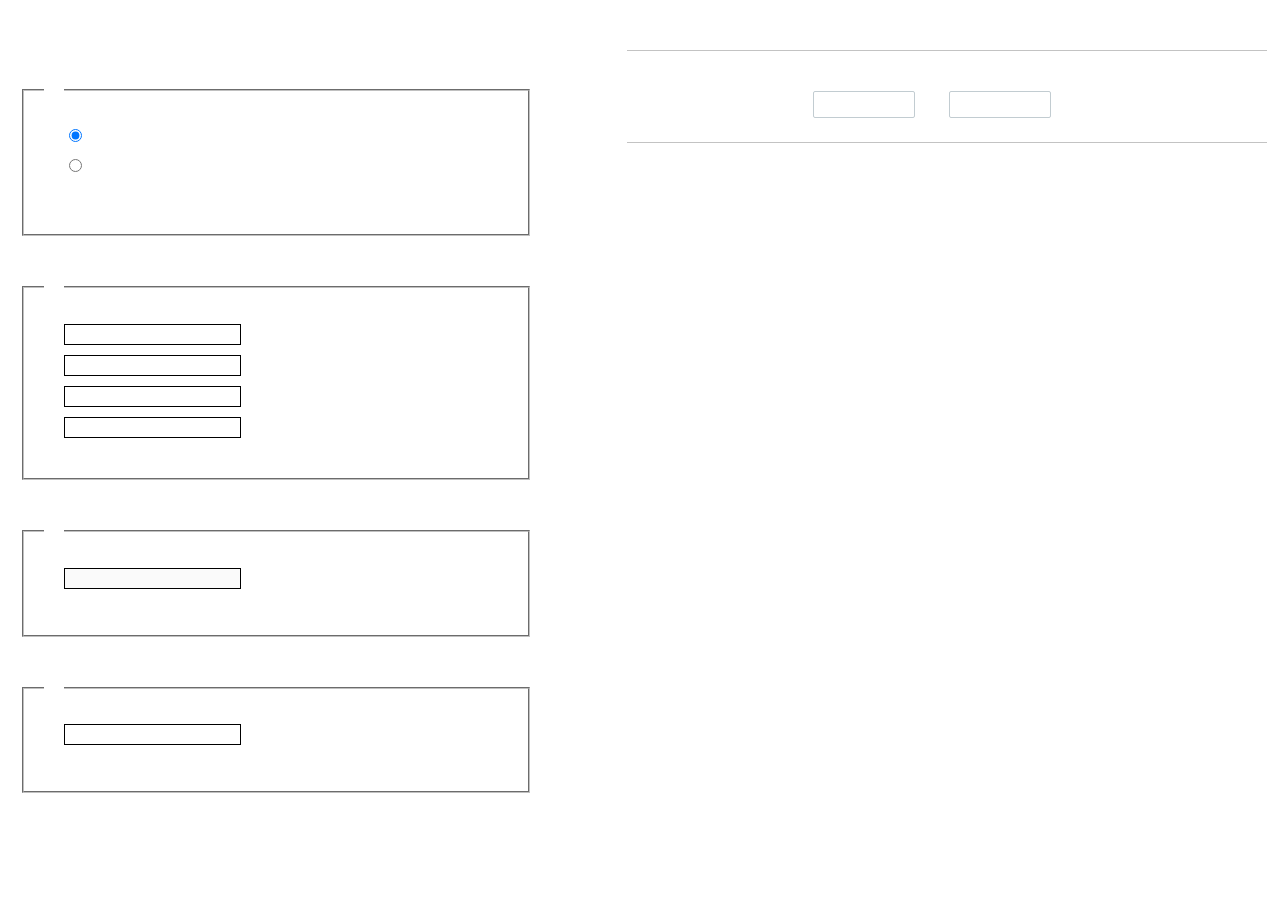
<file: public/org/ueditor/dialogs/charts/charts.html>
<!DOCTYPE html>
<html>
    <head>
        <title>chart</title>
        <meta chartset="utf-8">
        <link rel="stylesheet" type="text/css" href="charts.css">
        <script type="text/javascript" src="../internal.js"></script>
    </head>
    <body>
        <div class="main">
            <div class="table-view">
                <h3><var id="lang_data_source"></var></h3>
                <div id="tableContainer" class="table-container"></div>
                <h3><var id="lang_chart_format"></var></h3>
                <form name="data-form">
                    <div class="charts-format">
                        <fieldset>
                            <legend><var id="lang_data_align"></var></legend>
                            <div class="format-item-container">
                                <label>
                                    <input type="radio" class="format-ctrl not-pie-item" name="charts-format" value="1" checked="checked">
                                    <var id="lang_chart_align_same"></var>
                                </label>
                                <label>
                                    <input type="radio" class="format-ctrl not-pie-item" name="charts-format" value="-1">
                                    <var id="lang_chart_align_reverse"></var>
                                </label>
                                <br>
                            </div>
                        </fieldset>
                        <fieldset>
                            <legend><var id="lang_chart_title"></var></legend>
                            <div class="format-item-container">
                                <label>
                                    <var id="lang_chart_main_title"></var><input type="text" name="title" class="data-item">
                                </label>
                                <label>
                                    <var id="lang_chart_sub_title"></var><input type="text" name="sub-title" class="data-item not-pie-item">
                                </label>
                                <label>
                                    <var id="lang_chart_x_title"></var><input type="text" name="x-title" class="data-item not-pie-item">
                                </label>
                                <label>
                                    <var id="lang_chart_y_title"></var><input type="text" name="y-title" class="data-item not-pie-item">
                                </label>
                            </div>
                        </fieldset>
                        <fieldset>
                            <legend><var id="lang_chart_tip"></var></legend>
                            <div class="format-item-container">
                                <label>
                                    <var id="lang_cahrt_tip_prefix"></var>
                                    <input type="text" id="tipInput" name="tip" class="data-item" disabled="disabled">
                                </label>
                                <p><var id="lang_cahrt_tip_description"></var></p>
                            </div>
                        </fieldset>
                        <fieldset>
                            <legend><var id="lang_chart_data_unit"></var></legend>
                            <div class="format-item-container">
                                <label><var id="lang_chart_data_unit_title"></var><input type="text" name="unit" class="data-item"></label>
                                <p><var id="lang_chart_data_unit_description"></var></p>
                            </div>
                        </fieldset>
                    </div>
                </form>
            </div>
            <div class="charts-view">
                <div id="chartsContainer" class="charts-container"></div>
                <div id="chartsType" class="charts-type">
                    <h3><var id="lang_chart_type"></var></h3>
                    <div class="scroll-view">
                        <div class="scroll-container">
                            <div id="scrollBed" class="scroll-bed"></div>
                        </div>
                        <div id="buttonContainer" class="button-container">
                            <a href="#" data-title="prev"><var id="lang_prev_btn"></var></a>
                            <a href="#" data-title="next"><var id="lang_next_btn"></var></a>
                        </div>
                    </div>
                </div>
            </div>
        </div>
        <script src="../../third-party/jquery-1.10.2.min.js"></script>
        <script src="../../third-party/highcharts/highcharts.js"></script>
        <script src="chart.config.js"></script>
        <script src="charts.js"></script>
    </body>
</html>
</file>
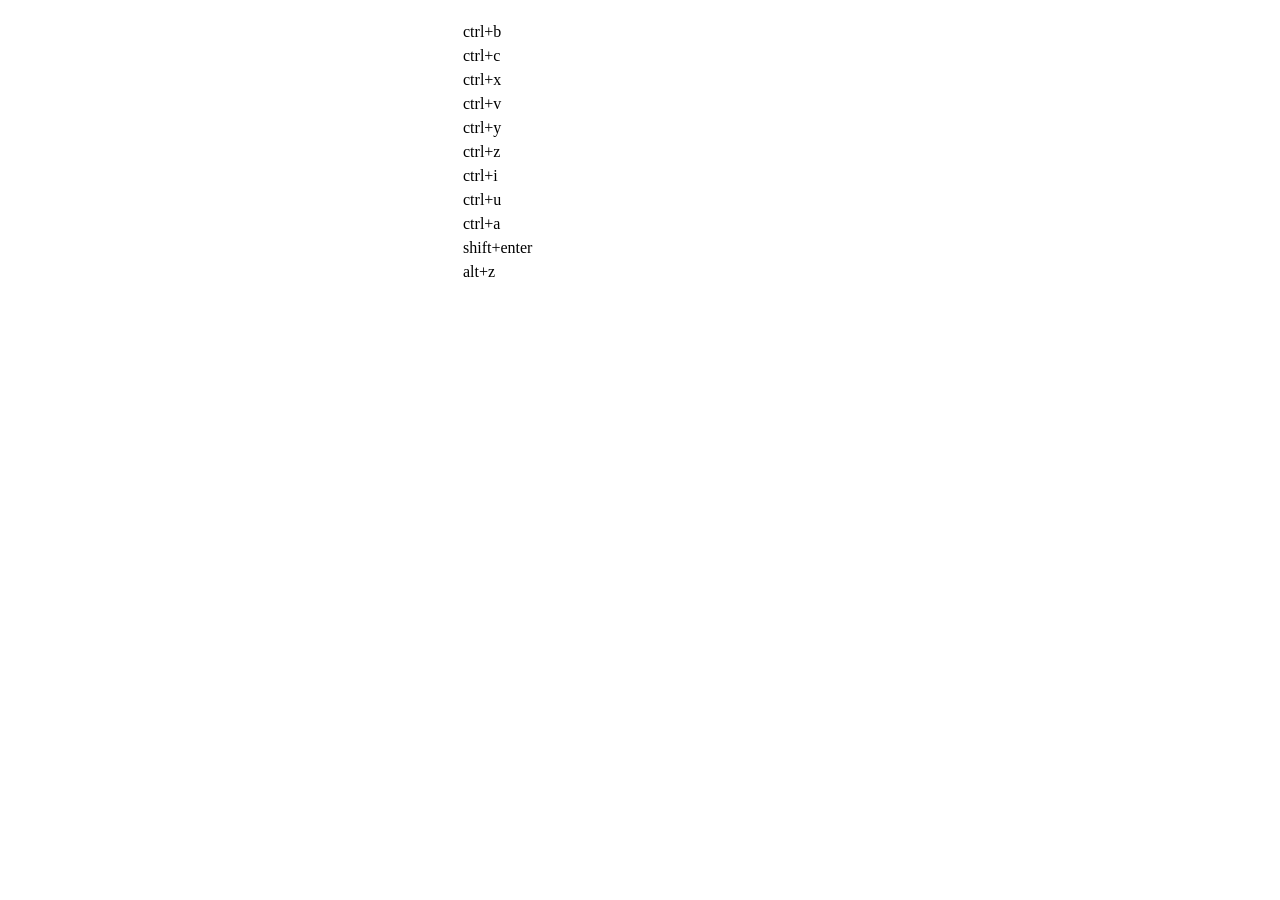
<file: public/org/ueditor/dialogs/help/help.html>
<!DOCTYPE HTML PUBLIC "-//W3C//DTD HTML 4.01 Transitional//EN"
        "http://www.w3.org/TR/html4/loose.dtd">
<html>
<head>
    <title>帮助</title>
    <meta content="text/html; charset=utf-8" http-equiv="Content-Type"/>
    <script type="text/javascript" src="../internal.js"></script>
    <link rel="stylesheet" type="text/css" href="help.css">
</head>
<body>
<div class="wrapper" id="helptab">
    <div id="tabHeads" class="tabhead">
        <span class="focus" tabsrc="about"><var id="lang_input_about"></var></span>
        <span tabsrc="shortcuts"><var id="lang_input_shortcuts"></var></span>
    </div>
    <div id="tabBodys" class="tabbody">
        <div id="about" class="panel">
            <h1>UEditor</h1>
            <p id="version"></p>
            <p><var id="lang_input_introduction"></var></p>
        </div>
        <div id="shortcuts" class="panel">
            <table>
                <thead>
                <tr>
                    <td><var id="lang_Txt_shortcuts"></var></td>
                    <td><var id="lang_Txt_func"></var></td>
                </tr>
                </thead>
                <tbody>
                <tr>
                    <td>ctrl+b</td>
                    <td><var id="lang_Txt_bold"></var></td>
                </tr>
                <tr>
                    <td>ctrl+c</td>
                    <td><var id="lang_Txt_copy"></var></td>
                </tr>
                <tr>
                    <td>ctrl+x</td>
                    <td><var id="lang_Txt_cut"></var></td>
                </tr>
                <tr>
                    <td>ctrl+v</td>
                    <td><var id="lang_Txt_Paste"></var></td>
                </tr>
                <tr>
                    <td>ctrl+y</td>
                    <td><var id="lang_Txt_undo"></var></td>
                </tr>
                <tr>
                    <td>ctrl+z</td>
                    <td><var id="lang_Txt_redo"></var></td>
                </tr>
                <tr>
                    <td>ctrl+i</td>
                    <td><var id="lang_Txt_italic"></var></td>
                </tr>
                <tr>
                    <td>ctrl+u</td>
                    <td><var id="lang_Txt_underline"></var></td>
                </tr>
                <tr>
                    <td>ctrl+a</td>
                    <td><var id="lang_Txt_selectAll"></var></td>
                </tr>
                <tr>
                    <td>shift+enter</td>
                    <td><var id="lang_Txt_visualEnter"></var></td>
                </tr>
                <tr>
                    <td>alt+z</td>
                    <td><var id="lang_Txt_fullscreen"></var></td>
                </tr>
                </tbody>
            </table>
        </div>
    </div>
</div>
<script type="text/javascript" src="help.js"></script>
</body>
</html>
</file>
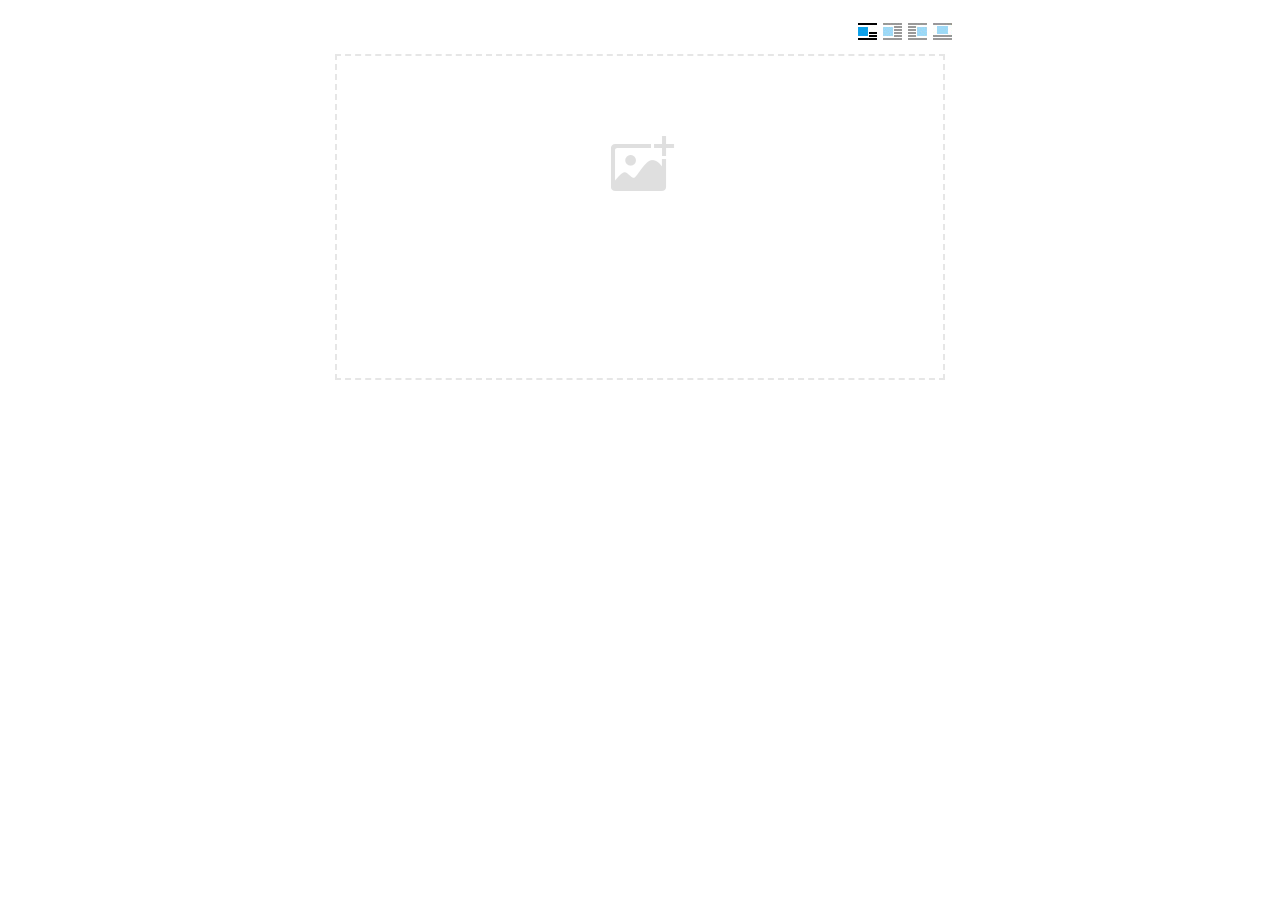
<file: public/org/ueditor/dialogs/image/image.html>
<!doctype html>
<html>
<head>
    <meta charset="UTF-8">
    <title>ueditor图片对话框</title>
    <script type="text/javascript" src="../internal.js"></script>

    <!-- jquery -->
    <script type="text/javascript" src="../../third-party/jquery-1.10.2.min.js"></script>

    <!-- webuploader -->
    <script src="../../third-party/webuploader/webuploader.min.js"></script>
    <link rel="stylesheet" type="text/css" href="../../third-party/webuploader/webuploader.css">

    <!-- image dialog -->
    <link rel="stylesheet" href="image.css" type="text/css" />
</head>
<body>

    <div class="wrapper">
        <div id="tabhead" class="tabhead">
            <span class="tab" data-content-id="remote"><var id="lang_tab_remote"></var></span>
            <span class="tab focus" data-content-id="upload"><var id="lang_tab_upload"></var></span>
            <span class="tab" data-content-id="online"><var id="lang_tab_online"></var></span>
            <span class="tab" data-content-id="search"><var id="lang_tab_search"></var></span>
        </div>
        <div class="alignBar">
            <label class="algnLabel"><var id="lang_input_align"></var></label>
                    <span id="alignIcon">
                        <span id="noneAlign" class="none-align focus" data-align="none"></span>
                        <span id="leftAlign" class="left-align" data-align="left"></span>
                        <span id="rightAlign" class="right-align" data-align="right"></span>
                        <span id="centerAlign" class="center-align" data-align="center"></span>
                    </span>
            <input id="align" name="align" type="hidden" value="none"/>
        </div>
        <div id="tabbody" class="tabbody">

            <!-- 远程图片 -->
            <div id="remote" class="panel">
                <div class="top">
                    <div class="row">
                        <label for="url"><var id="lang_input_url"></var></label>
                        <span><input class="text" id="url" type="text"/></span>
                    </div>
                </div>
                <div class="left">
                    <div class="row">
                        <label><var id="lang_input_size"></var></label>
                        <span><var id="lang_input_width">&nbsp;&nbsp;</var><input class="text" type="text" id="width"/>px </span>
                        <span><var id="lang_input_height">&nbsp;&nbsp;</var><input class="text" type="text" id="height"/>px </span>
                        <span><input id="lock" type="checkbox" disabled="disabled"><span id="lockicon"></span></span>
                    </div>
                    <div class="row">
                        <label><var id="lang_input_border"></var></label>
                        <span><input class="text" type="text" id="border"/>px </span>
                    </div>
                    <div class="row">
                        <label><var id="lang_input_vhspace"></var></label>
                        <span><input class="text" type="text" id="vhSpace"/>px </span>
                    </div>
                    <div class="row">
                        <label><var id="lang_input_title"></var></label>
                        <span><input class="text" type="text" id="title"/></span>
                    </div>
                </div>
                <div class="right"><div id="preview"></div></div>
            </div>

            <!-- 上传图片 -->
            <div id="upload" class="panel focus">
                <div id="queueList" class="queueList">
                    <div class="statusBar element-invisible">
                        <div class="progress">
                            <span class="text">0%</span>
                            <span class="percentage"></span>
                        </div><div class="info"></div>
                        <div class="btns">
                            <div id="filePickerBtn"></div>
                            <div class="uploadBtn"><var id="lang_start_upload"></var></div>
                        </div>
                    </div>
                    <div id="dndArea" class="placeholder">
                        <div class="filePickerContainer">
                            <div id="filePickerReady"></div>
                        </div>
                    </div>
                    <ul class="filelist element-invisible">
                        <li id="filePickerBlock" class="filePickerBlock"></li>
                    </ul>
                </div>
            </div>

            <!-- 在线图片 -->
            <div id="online" class="panel">
                <div id="imageList"><var id="lang_imgLoading"></var></div>
            </div>

            <!-- 搜索图片 -->
            <div id="search" class="panel">
                <div class="searchBar">
                    <input id="searchTxt" class="searchTxt text" type="text" />
                    <select id="searchType" class="searchType">
                        <option value="&s=4&z=0"></option>
                        <option value="&s=1&z=19"></option>
                        <option value="&s=2&z=0"></option>
                        <option value="&s=3&z=0"></option>
                    </select>
                    <input id="searchReset" type="button"  />
                    <input id="searchBtn" type="button"  />
                </div>
                <div id="searchList" class="searchList"><ul id="searchListUl"></ul></div>
            </div>

        </div>
    </div>
    <script type="text/javascript" src="image.js"></script>

</body>
</html>
</file>
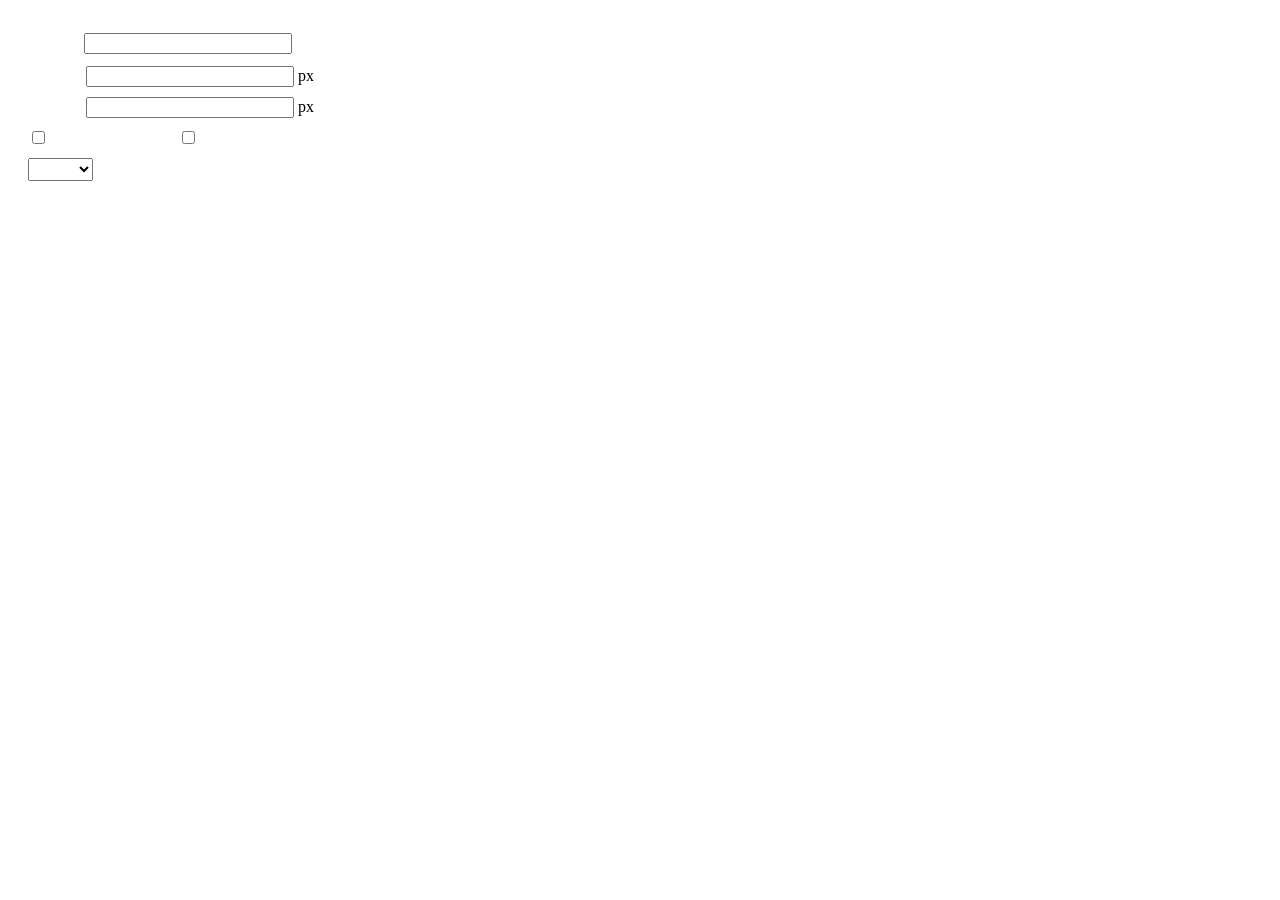
<file: public/org/ueditor/dialogs/insertframe/insertframe.html>
<!DOCTYPE html>
<html>
<head>
    <meta http-equiv="Content-Type" content="text/html; charset=utf-8"/>
    <title></title>
    <script type="text/javascript" src="../internal.js"></script>
    <style type="text/css">
        .warp {width: 320px;height: 153px;margin-left:5px;padding: 20px 0 0 15px;position: relative;}
        #url {width: 290px; margin-bottom: 2px; margin-left: -6px; margin-left: -2px\9;*margin-left:0;_margin-left:0; }
        .format span{display: inline-block; width: 58px;text-align: center; zoom:1;}
        table td{padding:5px 0;}
        #align{width: 65px;height: 23px;line-height: 22px;}
    </style>
</head>
<body>
<div class="warp">
        <table width="300" cellpadding="0" cellspacing="0">
            <tr>
                <td colspan="2" class="format">
                    <span><var id="lang_input_address"></var></span>
                    <input style="width:200px" id="url" type="text" value=""/>
                </td>
            </tr>
            <tr>
                <td colspan="2" class="format"><span><var id="lang_input_width"></var></span><input style="width:200px" type="text" id="width"/> px</td>

            </tr>
            <tr>
                <td colspan="2" class="format"><span><var id="lang_input_height"></var></span><input style="width:200px" type="text" id="height"/> px</td>
            </tr>
            <tr>
                <td><span><var id="lang_input_isScroll"></var></span><input type="checkbox" id="scroll"/> </td>
                <td><span><var id="lang_input_frameborder"></var></span><input type="checkbox" id="frameborder"/> </td>
            </tr>

            <tr>
                <td colspan="2"><span><var id="lang_input_alignMode"></var></span>
                    <select id="align">
                        <option value=""></option>
                        <option value="left"></option>
                        <option value="right"></option>
                    </select>
                </td>
            </tr>
        </table>
</div>
<script type="text/javascript">
    var iframe = editor._iframe;
    if(iframe){
        $G("url").value = iframe.getAttribute("src")||"";
        $G("width").value = iframe.getAttribute("width")||iframe.style.width.replace("px","")||"";
        $G("height").value = iframe.getAttribute("height") || iframe.style.height.replace("px","") ||"";
        $G("scroll").checked = (iframe.getAttribute("scrolling") == "yes") ? true : false;
        $G("frameborder").checked = (iframe.getAttribute("frameborder") == "1") ? true : false;
        $G("align").value = iframe.align ? iframe.align : "";
    }
    function queding(){
        var  url = $G("url").value.replace(/^\s*|\s*$/ig,""),
                width = $G("width").value,
                height = $G("height").value,
                scroll = $G("scroll"),
                frameborder = $G("frameborder"),
                float = $G("align").value,
                newIframe = editor.document.createElement("iframe"),
                div;
        if(!url){
            alert(lang.enterAddress);
            return false;
        }
        newIframe.setAttribute("src",/http:\/\/|https:\/\//ig.test(url) ? url : "http://"+url);
        /^[1-9]+[.]?\d*$/g.test( width ) ? newIframe.setAttribute("width",width) : "";
        /^[1-9]+[.]?\d*$/g.test( height ) ? newIframe.setAttribute("height",height) : "";
        scroll.checked ?  newIframe.setAttribute("scrolling","yes") : newIframe.setAttribute("scrolling","no");
        frameborder.checked ?  newIframe.setAttribute("frameborder","1",0) : newIframe.setAttribute("frameborder","0",0);
        float ? newIframe.setAttribute("align",float) :  newIframe.setAttribute("align","");
        if(iframe){
            iframe.parentNode.insertBefore(newIframe,iframe);
            domUtils.remove(iframe);
        }else{
            div = editor.document.createElement("div");
            div.appendChild(newIframe);
            editor.execCommand("inserthtml",div.innerHTML);
        }
        editor._iframe = null;
        dialog.close();
    }
    dialog.onok = queding;
    $G("url").onkeydown = function(evt){
        evt = evt || event;
        if(evt.keyCode == 13){
            queding();
        }
    };
    $focus($G( "url" ));

</script>
</body>
</html>
</file>
<file: public/assets/plugins/ckeditor/samples/css/samples.css>
/**
 * @license Copyright (c) 2003-2017, CKSource - Frederico Knabben. All rights reserved.
 * For licensing, see LICENSE.md or http://ckeditor.com/license
 */
@media (max-width: 900px) {
  .global-is-mobile-hidden {
    display: none !important;
  }
}
article,
aside,
details,
figcaption,
figure,
footer,
header,
hgroup,
main,
menu,
nav,
section {
  display: block;
}
body,
html {
  margin: 0;
  padding: 0;
  font: 16px / 1.8 Arial, 'Helvetica Neue', Helvetica, sans-serif;
  font-weight: 300;
  color: #575757;
}
.grid-width-10 {
  width: 10%;
}
.grid-width-20 {
  width: 20%;
}
.grid-width-30 {
  width: 30%;
}
.grid-width-40 {
  width: 40%;
}
.grid-width-50 {
  width: 50%;
}
.grid-width-60 {
  width: 60%;
}
.grid-width-70 {
  width: 70%;
}
.grid-width-80 {
  width: 80%;
}
.grid-width-90 {
  width: 90%;
}
.grid-width-100 {
  width: 100%;
}
@media (max-width: 900px) {
  .grid-width-10,
  .grid-width-20,
  .grid-width-30,
  .grid-width-40,
  .grid-width-50,
  .grid-width-60,
  .grid-width-70,
  .grid-width-80,
  .grid-width-90,
  .grid-width-100 {
    width: 100%;
  }
}
*[class*="grid-width"] {
  -webkit-box-sizing: border-box;
  -moz-box-sizing: border-box;
  box-sizing: border-box;
  padding-left: 4%;
  padding-right: 4%;
  float: left;
}
*[class*="grid-width"]:after,
.grid-container:after,
*[class*="grid-width"]:before,
.grid-container:before {
  content: '';
  display: block;
  overflow: hidden;
  visibility: hidden;
  font-size: 0;
  line-height: 0;
  width: 0;
  height: 0;
}
*[class*="grid-width"]:after,
.grid-container:after {
  clear: both;
}
.grid-container {
  -webkit-box-sizing: border-box;
  -moz-box-sizing: border-box;
  box-sizing: border-box;
  margin-left: auto;
  margin-right: auto;
}
.grid-container-nested *[class*="grid-width"]:first-child {
  padding-left: 0;
}
.grid-container-nested *[class*="grid-width"]:last-child {
  padding-right: 0;
}
@media (max-width: 900px) {
  .grid-container-nested *[class*="grid-width"]:first-child {
    padding-left: 4%;
  }
  .grid-container-nested *[class*="grid-width"]:last-child {
    padding-right: 4%;
  }
}
.header-a {
  min-height: 140px;
  overflow: hidden;
}
.header-a .header-a-logo {
  margin: 40px 0 0;
}
@media (max-width: 900px) {
  .header-a .header-a-logo {
    text-align: center;
  }
}
.header-a .header-a-logo img {
  border: transparent;
}
.navigation-a {
  height: 30px;
  background: #3D3D3D;
  position: absolute;
  left: 0;
  right: 0;
  top: 0;
  padding: 0;
  overflow: hidden;
}
@media (max-width: 900px) {
  .navigation-a {
    text-align: center;
  }
}
.navigation-a ul {
  list-style: none;
  margin: 0;
  overflow: hidden;
}
.navigation-a ul li,
.navigation-a ul li a {
  display: inline-block;
}
@media (max-width: 900px) {
  .navigation-a ul {
    width: auto;
    text-overflow: ellipsis;
    white-space: nowrap;
    display: inline-block;
    float: none;
  }
  .navigation-a ul:before,
  .navigation-a ul:after {
    display: none;
  }
}
.navigation-a ul.navigation-a-left {
  text-align: left;
}
@media (max-width: 900px) {
  .navigation-a ul.navigation-a-left {
    padding-right: 0;
  }
}
.navigation-a ul.navigation-a-right {
  text-align: right;
}
@media (max-width: 900px) {
  .navigation-a ul.navigation-a-right {
    padding-left: 23px;
  }
}
.navigation-a ul li + li {
  margin-left: 23px;
}
.navigation-a ul li a {
  font-size: 10px;
  font-size: 0.625rem;
  line-height: 18px;
  line-height: 1.13rem;
  line-height: 30px;
  float: left;
  color: #ddd;
  font-weight: bold;
  text-decoration: none;
  text-transform: uppercase;
}
.navigation-a ul li a:hover {
  cursor: pointer;
  color: #fff;
}
.icon-navigation-a-github:before,
.icon-navigation-a-github:after {
  background-image: url("[data-uri]");
}
.navigation-b {
  text-align: right;
  margin: 52px 0 0;
  overflow: visible;
}
@media (max-width: 900px) {
  .navigation-b {
    text-align: center;
    margin-top: 20px;
    padding: 0;
  }
}
.navigation-b ul {
  padding: 0;
  list-style: none;
  margin: 0;
  overflow: visible;
}
.navigation-b ul li,
.navigation-b ul li a {
  display: inline-block;
}
@media (max-width: 900px) {
  .navigation-b ul {
    display: table;
    width: 100%;
    padding-bottom: 1.5em;
  }
}
@media (max-width: 900px) {
  .navigation-b ul li {
    display: table-row;
  }
}
.navigation-b ul li + li {
  margin-left: 20px;
}
@media (max-width: 900px) {
  .navigation-b ul li + li {
    margin-left: 0;
  }
}
.navigation-b ul li a {
  -webkit-box-sizing: border-box;
  -moz-box-sizing: border-box;
  box-sizing: border-box;
  text-transform: uppercase;
  text-decoration: none;
  outline: none;
}
@media (max-width: 900px) {
  .navigation-b ul li a {
    width: 100%;
    -webkit-border-radius: 0;
    -webkit-background-clip: padding-box;
    -moz-border-radius: 0;
    -moz-background-clip: padding;
    border-radius: 0;
    background-clip: padding-box;
  }
}
.footer-a {
  font-size: 13px;
  font-size: 0.8125rem;
  line-height: 23.4px;
  line-height: 1.46rem;
  padding-top: 2.25em;
  padding-bottom: 2.25em;
  overflow: hidden;
  color: #8a8a8a;
}
.footer-a a {
  color: #27C0D8;
  text-decoration: none;
  border-bottom: 1px dotted #27C0D8;
}
.footer-a a:hover {
  color: #23adc2;
}
.footer-a p {
  margin: 0;
  display: inline-block;
  text-align: center;
}
.content {
  font-size: 14px;
  font-size: 0.875rem;
  line-height: 25.2px;
  line-height: 1.57rem;
  overflow: hidden;
  padding-top: 1.5em;
  padding-bottom: 1.5em;
}
.content p {
  margin: 0.75em 0;
}
.content ul,
.content ol,
.content pre,
.content blockquote,
.content textarea:not([class^="cke"]),
.content .cke {
  margin: 1.875em 0;
}
.content code,
.content kbd {
  -webkit-border-radius: 3px;
  -webkit-background-clip: padding-box;
  -moz-border-radius: 3px;
  -moz-background-clip: padding;
  border-radius: 3px;
  background-clip: padding-box;
  padding: 3px 4px;
}
.content pre,
.content code,
.content kbd,
.content blockquote {
  background: #f5f5f5;
}
.content blockquote,
.content pre {
  background: none;
  border-left: 4px solid #27C0D8;
  padding: 1.5em 2.25em;
}
.content p a,
.content ul a,
.content ol a,
.content blockquote a,
.content h1 a,
.content h2 a,
.content h3 a,
.content h4 a,
.content h5 a {
  color: #27C0D8;
  text-decoration: none;
  border-bottom: 1px dotted #27C0D8;
}
.content p a:hover,
.content ul a:hover,
.content ol a:hover,
.content blockquote a:hover,
.content h1 a:hover,
.content h2 a:hover,
.content h3 a:hover,
.content h4 a:hover,
.content h5 a:hover {
  color: #23adc2;
}
.content h1,
.content h2,
.content h3,
.content h4,
.content h5 {
  color: #000;
  font-weight: 100;
}
.content h1 code,
.content h2 code,
.content h3 code,
.content h4 code,
.content h5 code,
.content h1 kbd,
.content h2 kbd,
.content h3 kbd,
.content h4 kbd,
.content h5 kbd {
  font-size: inherit;
}
.content h1 a.content-heading-anchor,
.content h2 a.content-heading-anchor,
.content h3 a.content-heading-anchor,
.content h4 a.content-heading-anchor,
.content h5 a.content-heading-anchor {
  font-weight: 100;
  vertical-align: middle;
  opacity: 0;
  border: 0;
}
.content h1:hover a.content-heading-anchor,
.content h2:hover a.content-heading-anchor,
.content h3:hover a.content-heading-anchor,
.content h4:hover a.content-heading-anchor,
.content h5:hover a.content-heading-anchor {
  opacity: 1;
}
.content h1:target a,
.content h2:target a,
.content h3:target a,
.content h4:target a,
.content h5:target a {
  -webkit-animation: targetLinkOpacity 0.5s linear alternate;
  -moz-animation: targetLinkOpacity 0.5s linear alternate;
  -o-animation: targetLinkOpacity 0.5s linear alternate;
  animation: targetLinkOpacity 0.5s linear alternate;
  opacity: 1;
}
.content input,
.content select,
.content textarea:not([class^="cke"]) {
  -webkit-border-radius: 3px;
  -webkit-background-clip: padding-box;
  -moz-border-radius: 3px;
  -moz-background-clip: padding;
  border-radius: 3px;
  background-clip: padding-box;
  -webkit-box-shadow: inset 0 1px 1px rgba(0, 0, 0, 0.08);
  -moz-box-shadow: inset 0 1px 1px rgba(0, 0, 0, 0.08);
  box-shadow: inset 0 1px 1px rgba(0, 0, 0, 0.08);
  font: inherit;
  color: inherit;
  border: 1px solid #D9D9D9;
  padding: .2em .5em;
}
.content input:focus,
.content select:focus,
.content textarea:not([class^="cke"]):focus {
  border-color: #66afe9;
  outline: 0;
  -webkit-box-shadow: inset 0 1px 1px rgba(0, 0, 0, 0.08), 0 0 8px #93c6ef;
  -moz-box-shadow: inset 0 1px 1px rgba(0, 0, 0, 0.08), 0 0 8px #93c6ef;
  box-shadow: inset 0 1px 1px rgba(0, 0, 0, 0.08), 0 0 8px #93c6ef;
}
.content abbr {
  border-bottom: 1px dotted #666;
  cursor: pointer;
}
.content blockquote {
  font-style: italic;
  font-family: Georgia, Times, "Times New Roman", serif;
  font-size: 16px;
  font-size: 1rem;
  line-height: 28.8px;
  line-height: 1.8rem;
}
.content em {
  font-style: italic;
}
.content h1 {
  font-size: 36px;
  font-size: 2.25rem;
  line-height: 64.8px;
  line-height: 4.05rem;
  margin: 1.125em 0 0;
}
.content h2 {
  font-size: 27.2px;
  font-size: 1.7rem;
  line-height: 48.96px;
  line-height: 3.06rem;
  margin: 0.9em 0 0;
}
.content h3 {
  font-size: 24px;
  font-size: 1.5rem;
  line-height: 43.2px;
  line-height: 2.7rem;
  font-weight: 500;
  margin: 0.75em 0 0;
}
.content h4 {
  font-size: 19.2px;
  font-size: 1.2rem;
  line-height: 34.56px;
  line-height: 2.16rem;
  font-weight: 500;
  margin: 0.75em 0 0;
}
.content h5 {
  font-size: 17.6px;
  font-size: 1.1rem;
  line-height: 31.68px;
  line-height: 1.98rem;
  font-weight: 500;
  margin: 0.75em 0 0;
}
.content hr {
  border: 0;
  border-top: 4px solid #D9D9D9;
  margin: 1.5em 0;
}
.content input[type="text"] {
  height: 1.8em;
  line-height: 1.8em;
}
.content input[type="button"] {
  -webkit-appearance: button;
  -moz-appearance: button;
  appearance: button;
}
.content kbd {
  font-size: 12px;
  font-size: 0.75rem;
  line-height: 21.6px;
  line-height: 1.35rem;
  font-family: Arial, 'Helvetica Neue', Helvetica, sans-serif;
  padding: 2px 6px;
  -webkit-box-shadow: 0 0 4px #fff inset, 0 2px 0 #D9D9D9;
  -moz-box-shadow: 0 0 4px #fff inset, 0 2px 0 #D9D9D9;
  box-shadow: 0 0 4px #fff inset, 0 2px 0 #D9D9D9;
}
.content p img {
  vertical-align: middle;
}
.content p pre {
  padding: 1.5em;
}
.content pre {
  padding: 0;
  border: 0;
  tab-size: 4;
  -o-tab-size: 4;
  -moz-tab-size: 4;
}
.content pre,
.content code {
  font-size: 11.89px;
  font-size: 0.743rem;
  line-height: 21.4px;
  line-height: 1.34rem;
  font-family: Consolas, Menlo, Monaco, Lucida Console, Liberation Mono, DejaVu Sans Mono, Bitstream Vera Sans Mono, Courier New, monospace, serif;
}
.content pre a,
.content code a {
  border: 0;
}
.content pre code {
  padding: 0.75em;
  display: block;
}
.content strong {
  color: #000;
}
.content ul ul,
.content ol ul,
.content ul ol,
.content ol ol {
  margin: 0.75em 0;
}
.content ul li,
.content ol li {
  font-size: 14px;
  font-size: 0.875rem;
  line-height: 30.24px;
  line-height: 1.89rem;
}
.content textarea:not([class^="cke"]) {
  width: 100%;
}
.content div.todo {
  border: 2px dotted #444;
  padding: 10px;
  margin: 60px 0 10px 0;
  /* Remove me some day */
}
.content div.todo:before {
  content: "TODO";
  font-weight: bold;
}
body a.button-a,
body button.button-a,
body input.button-a {
  -webkit-border-radius: 3px;
  -webkit-background-clip: padding-box;
  -moz-border-radius: 3px;
  -moz-background-clip: padding;
  border-radius: 3px;
  background-clip: padding-box;
  font-size: 14px;
  font-size: 0.875rem;
  line-height: 25.2px;
  line-height: 1.57rem;
  height: 36px;
  line-height: 36px;
  padding: 0 1.1em;
  font-weight: 700;
  color: #3e3e3e;
  white-space: nowrap;
  text-decoration: none;
  display: inline-block;
  cursor: pointer;
  border: 0;
  vertical-align: middle;
  margin: 1px 0;
  background: transparent;
}
body a.button-a.icon-pos-left,
body button.button-a.icon-pos-left,
body input.button-a.icon-pos-left {
  padding-left: .8em;
}
body a.button-a.icon-pos-right,
body button.button-a.icon-pos-right,
body input.button-a.icon-pos-right {
  padding-right: .8em;
}
body a.button-a.button-a-no-text,
body button.button-a.button-a-no-text,
body input.button-a.button-a-no-text {
  -webkit-border-radius: 100px;
  -webkit-background-clip: padding-box;
  -moz-border-radius: 100px;
  -moz-background-clip: padding;
  border-radius: 100px;
  background-clip: padding-box;
  width: 36px;
  padding: 0;
  text-indent: -999px;
  overflow: hidden;
  position: relative;
  text-align: center;
}
body a.button-a.button-a-no-text:before,
body button.button-a.button-a-no-text:before,
body input.button-a.button-a-no-text:before {
  position: absolute;
  left: 50%;
  top: 50%;
  margin: -9px 0 0 -9px;
}
@media (max-width: 900px) {
  body a.button-a.button-a-mobile-collapsed,
  body button.button-a.button-a-mobile-collapsed,
  body input.button-a.button-a-mobile-collapsed {
    -webkit-border-radius: 100px;
    -webkit-background-clip: padding-box;
    -moz-border-radius: 100px;
    -moz-background-clip: padding;
    border-radius: 100px;
    background-clip: padding-box;
    width: 36px;
    padding: 0;
    text-indent: -999px;
    overflow: hidden;
    position: relative;
    text-align: center;
  }
  body a.button-a.button-a-mobile-collapsed:before,
  body button.button-a.button-a-mobile-collapsed:before,
  body input.button-a.button-a-mobile-collapsed:before {
    position: absolute;
    left: 50%;
    top: 50%;
    margin: -9px 0 0 -9px;
  }
  body a.button-a.button-a-mobile-collapsed:before,
  body button.button-a.button-a-mobile-collapsed:before,
  body input.button-a.button-a-mobile-collapsed:before {
    position: absolute;
    left: 50%;
    top: 50%;
    margin: -9px 0 0 -9px;
  }
}
body a.button-a:active,
body button.button-a:active,
body input.button-a:active,
body a.button-a:hover,
body button.button-a:hover,
body input.button-a:hover {
  color: #fff;
  background: #23adc2;
}
body a.button-a:focus,
body button.button-a:focus,
body input.button-a:focus {
  border-color: #66afe9;
  outline: 0;
  -webkit-box-shadow: inset 0 1px 1px rgba(0, 0, 0, 0.075), 0 0 8px #93c6ef;
  -moz-box-shadow: inset 0 1px 1px rgba(0, 0, 0, 0.075), 0 0 8px #93c6ef;
  box-shadow: inset 0 1px 1px rgba(0, 0, 0, 0.075), 0 0 8px #93c6ef;
}
body a.button-a-soft,
body button.button-a-soft,
body input.button-a-soft {
  background: #e7e7e7;
}
body a.button-a-soft:active,
body button.button-a-soft:active,
body input.button-a-soft:active,
body a.button-a-soft:hover,
body button.button-a-soft:hover,
body input.button-a-soft:hover {
  color: #3e3e3e;
  background: #cecece;
}
body a.button-a-background,
body button.button-a-background,
body input.button-a-background,
body a.navigation-b ul li a:hover,
body button.navigation-b ul li a:hover,
body input.navigation-b ul li a:hover {
  color: #fff;
  background: #27C0D8;
}
body a.button-a-background:active,
body button.button-a-background:active,
body input.button-a-background:active,
body a.button-a-background:hover,
body button.button-a-background:hover,
body input.button-a-background:hover,
body a.navigation-b ul li a:hover:active,
body button.navigation-b ul li a:hover:active,
body input.navigation-b ul li a:hover:active,
body a.navigation-b ul li a:hover:hover,
body button.navigation-b ul li a:hover:hover,
body input.navigation-b ul li a:hover:hover {
  color: #fff;
  background: #23adc2;
}
.balloon-a {
  font-size: 12px;
  font-size: 0.75rem;
  line-height: 21.6px;
  line-height: 1.35rem;
  -webkit-border-radius: 3px;
  -webkit-background-clip: padding-box;
  -moz-border-radius: 3px;
  -moz-background-clip: padding;
  border-radius: 3px;
  background-clip: padding-box;
  border-bottom: 3px solid #d4d4d4;
  background: #ebebeb;
  display: inline-block;
  white-space: nowrap;
  padding: .4em 1.2em .2em;
  font-weight: 700;
  position: relative;
  z-index: 1000;
  text-transform: none;
  color: #575757;
}
.balloon-a:hover {
  color: #575757;
}
.balloon-a:before {
  content: '';
  width: 0;
  height: 0;
  border-style: solid;
  position: absolute;
}
.balloon-a-ne:before,
.balloon-a-nw:before {
  top: -13px;
  border-width: 0 9px 15.6px 9px;
  border-color: transparent transparent #ebebeb transparent;
}
.balloon-a-se:before,
.balloon-a-sw:before {
  bottom: -13px;
  border-width: 15.6px 9px 0 9px;
  border-color: #ebebeb transparent transparent transparent;
}
.balloon-a-nw:before,
.balloon-a-sw:before {
  left: 20px;
}
.balloon-a-ne:before,
.balloon-a-se:before {
  right: 20px;
}
.icon-pos-left:before,
.icon-pos-right:after {
  content: '';
  display: inline-block;
  width: 18px;
  height: 18px;
  vertical-align: middle;
  background-repeat: no-repeat;
}
.icon-pos-left:before {
  margin-right: 10px;
}
.icon-pos-right:after {
  margin-left: 10px;
}
.icon-download:before,
.icon-download:after {
  background-image: url("[data-uri]");
}
.icon-question-mark:before,
.icon-question-mark:after {
  background-image: url("[data-uri]");
}
.icon-close:before,
.icon-close:after {
  background-image: url("[data-uri]");
}
.ie8 .switch > * {
  vertical-align: middle;
}
.ie8 .switch input[type="radio"] {
  margin: 0 0.25em;
  display: inline-block;
}
.ie8 .switch label {
  margin-left: 0 !important;
  margin-right: 0 !important;
}
.ie8 .switch label[data-for="1"] {
  float: left;
}
.ie8 .switch label[data-for="2"] {
  float: right;
}
.ie8 .switch .switch-inner {
  display: none;
}
.switch {
  font-size: 14px;
  font-size: 0.875rem;
  line-height: 25.2px;
  line-height: 1.57rem;
  font-weight: bold;
  background-color: #27C0D8;
  overflow: hidden;
  display: inline-block;
  padding: 0.75em 0.25em;
  color: #fff;
  -webkit-border-radius: 3px;
  -webkit-background-clip: padding-box;
  -moz-border-radius: 3px;
  -moz-background-clip: padding;
  border-radius: 3px;
  background-clip: padding-box;
  position: relative;
}
.switch input[type="radio"] {
  display: none;
}
.switch label {
  position: relative;
  z-index: 2;
  float: left;
  cursor: pointer;
  padding: 0 0.75em;
}
.switch label:hover {
  text-decoration: underline;
}
.switch .switch-inner {
  float: left;
  background-color: #FFF;
  height: 1.5em;
  width: 4.125em;
  padding: 2px;
  margin: 0 0.25em;
  -webkit-border-radius: 5.5px;
  -webkit-background-clip: padding-box;
  -moz-border-radius: 5.5px;
  -moz-background-clip: padding;
  border-radius: 5.5px;
  background-clip: padding-box;
}
.switch .switch-inner .handler {
  overflow: hidden;
  position: relative;
  display: block;
  height: 1.5em;
  width: 1.5em;
  background: #25b4cb;
  -webkit-border-radius: 4.5px;
  -webkit-background-clip: padding-box;
  -moz-border-radius: 4.5px;
  -moz-background-clip: padding;
  border-radius: 4.5px;
  background-clip: padding-box;
}
.switch .switch-inner .handler:before {
  content: '';
  display: block;
  position: absolute;
  top: 0;
  right: 0;
  bottom: 3px;
  left: 0;
  background-color: #34c4da;
  -webkit-border-bottom-left-radius: 4.5px;
  -moz-border-radius-bottomleft: 4.5px;
  border-bottom-left-radius: 4.5px;
  -webkit-border-bottom-right-radius: 4.5px;
  -webkit-background-clip: padding-box;
  -moz-border-radius-bottomright: 4.5px;
  -moz-background-clip: padding;
  border-bottom-right-radius: 4.5px;
  background-clip: padding-box;
}
.switch:hover .switch-inner .handler:before {
  background: #45c9dd;
}
.switch input[data-num="2"]:checked ~ .switch-inner > .handler {
  margin-left: auto;
}
.switch input[data-num="2"]:checked ~ label[data-for="1"] {
  padding-right: 5.125em;
  margin-right: -4.375em;
}
.switch input[data-num="1"]:checked ~ label[data-for="2"] {
  padding-left: 5.125em;
  margin-left: -4.375em;
}
.toggler {
  -webkit-user-select: none;
  -moz-user-select: none;
  -ms-user-select: none;
  user-select: none;
}
.toggler label {
  cursor: pointer;
}
.toggler [data-collapse] {
  display: inherit;
}
.toggler [data-expand] {
  display: none;
}
.toggler.collapsed [data-collapse] {
  display: none;
}
.toggler.collapsed [data-expand] {
  display: inherit;
}
.toggler-container {
  overflow: hidden;
}
.toggler-container.collapsed {
  height: 0;
}
.icon-toggler-expanded:before,
.icon-toggler-collapsed:before,
.icon-toggler-expanded:after,
.icon-toggler-collapsed:after {
  background-image: url("[data-uri]");
}
.icon-toggler-expanded.icon-light:before,
.icon-toggler-collapsed.icon-light:before,
.icon-toggler-expanded.icon-light:after,
.icon-toggler-collapsed.icon-light:after {
  background-image: url("[data-uri]");
}
.icon-toggler-expanded:before,
.icon-toggler-expanded:after {
  background-position: top left;
}
.icon-toggler-collapsed:before,
.icon-toggler-collapsed:after {
  background-position: bottom left;
}
.modal {
  padding: 20px;
  border-radius: 3px;
  background-color: white;
  max-width: 700px;
  -webkit-box-sizing: border-box;
  -moz-box-sizing: border-box;
  box-sizing: border-box;
  width: 80% !important;
  top: 50% !important;
  -webkit-transform: translate(-50%, -50%) !important;
  -moz-transform: translate(-50%, -50%) !important;
  -o-transform: translate(-50%, -50%) !important;
  -ms-transform: translate(-50%, -50%) !important;
  transform: translate(-50%, -50%) !important;
}
.modal-close {
  -webkit-border-radius: 100px;
  -webkit-background-clip: padding-box;
  -moz-border-radius: 100px;
  -moz-background-clip: padding;
  border-radius: 100px;
  background-clip: padding-box;
  cursor: pointer;
  height: 18px;
  width: 18px;
  position: absolute;
  top: 10px;
  right: 10px;
  font-size: 17px;
  text-align: center;
  line-height: 19px;
  background: #cccccc;
}
main .grid-container,
header .grid-container,
.navigation-a > div,
footer > div {
  max-width: 968px;
}
.header-a {
  margin-top: 30px;
}
.footer-a {
  border-top: 1px solid #D9D9D9;
}
.adjoined-top {
  background-color: #27C0D8;
  color: #fff;
}
.adjoined-top .content h1,
.adjoined-top .content h2,
.adjoined-top .content h3,
.adjoined-top .content h4,
.adjoined-top .content h5 {
  color: #fff;
}
.adjoined-top .content p {
  font-size: 18px;
  font-size: 1.125rem;
  line-height: 32.4px;
  line-height: 2.02rem;
  font-weight: 100;
}
.adjoined-top .content p a {
  text-decoration: none;
  border-bottom: 1px dotted #fff;
  color: inherit;
}
.adjoined-top .content p a:hover {
  color: #e6e6e6;
}
.adjoined-top .content button {
  color: #fff;
}
.adjoined-top .content strong {
  color: #fff;
}
.adjoined-top .content code {
  font-size: inherit;
  color: #27C0D8;
}
.adjoined-bottom {
  position: relative;
}
.adjoined-bottom:before {
  z-index: -1;
  content: '';
  background: #27C0D8;
  position: absolute;
  top: 0;
  left: 0;
  right: 0;
  height: 50%;
}
main .grid-container,
header .grid-container,
.navigation-a > div,
footer > div {
  max-width: 1052px;
}
main .grid-container.freed-width {
  max-width: none;
}
.switch {
  background: #25b4cb;
  float: right;
  overflow: visible;
}
.switch .balloon-a {
  position: absolute;
  top: -40px;
  right: 50%;
  margin-right: -15px;
  background: #FFEFC1;
  border-bottom-color: #DCDCA4;
}
.switch .balloon-a:before {
  border-color: #FFEFC1 transparent transparent transparent;
}
#toolbar .editors-container {
  overflow: hidden;
  height: 0;
  transition: height 200ms;
}
#toolbar .editors-container.active {
  height: auto;
}
#main #editor {
  background: #FFF;
  padding: 2% 4%;
  border: dashed 5px #27C0D8;
}
#main .adjoined-top:before {
  height: 335px;
}
#toolbar .adjoined-top:before {
  height: 219px;
}
#toolbar .adjoined-top .grid-container-nested {
  height: 147px;
}
.content .grid-switch-magic {
  margin: 3.5em 0 0;
}
#info-box {
  padding-bottom: 0;
}
#info-box > div {
  width: 100%;
  text-align: right;
}
#info-box > div .toggler {
  padding-right: 0;
}
#info-box > div .toggler:hover {
  background: transparent;
  color: #000;
}
#info-box > div .toggler:hover > label {
  text-decoration: underline;
}
#info-box > div h2 {
  float: left;
  margin-top: 0;
}
#info-box > div#instructions-container {
  text-align: left;
}
#toolbarModifierWrapper {
  overflow: hidden;
  height: 0;
  opacity: 0;
  transition: height 200ms;
}
#toolbarModifierWrapper.active {
  height: auto;
  opacity: 1;
}
header {
  overflow: visible;
}
header div.grid-container {
  overflow: visible;
}
header .navigation-b {
  overflow: visible;
}
header .navigation-b ul {
  overflow: visible;
}
header .navigation-b a {
  position: relative;
}
header .balloon-a {
  position: absolute;
  top: 48px;
  left: 50%;
  margin-left: -35px;
}
@media (max-width: 1140px) {
  header .balloon-a {
    left: auto;
    margin-left: auto;
    right: 50%;
    margin-right: -35px;
  }
  header .balloon-a:before {
    left: auto;
    right: 22px;
  }
}
@media (max-width: 900px) {
  header .balloon-a {
    display: none;
  }
}
#toolbar .cke_toolbar {
  pointer-events: none;
  -webkit-user-select: none;
  -moz-user-select: none;
  -ms-user-select: none;
  user-select: none;
  cursor: default;
}
.some-toolbar-active .cke_toolbar {
  zoom: 1;
  filter: alpha(opacity=50);
  -webkit-opacity: 0.5;
  -moz-opacity: 0.5;
  opacity: 0.5;
}
.cke_toolbar.active {
  position: relative;
  zoom: 1;
  filter: alpha(opacity=100);
  -webkit-opacity: 1;
  -moz-opacity: 1;
  opacity: 1;
}
.cke_toolbar.active:after {
  content: '';
  display: block;
  position: absolute;
  top: 0;
  right: 6px;
  bottom: 5px;
  left: 0;
  -webkit-border-radius: 5px;
  -webkit-background-clip: padding-box;
  -moz-border-radius: 5px;
  -moz-background-clip: padding;
  border-radius: 5px;
  background-clip: padding-box;
  -webkit-box-shadow: 0px 0px 15px 3px #fff4b0;
  -moz-box-shadow: 0px 0px 15px 3px #fff4b0;
  box-shadow: 0px 0px 15px 3px #fff4b0;
}
.cke_toolbar.active .cke_toolgroup {
  -webkit-box-shadow: none;
  -moz-box-shadow: none;
  box-shadow: none;
  border-color: #e3c300;
}
.cke_toolbar.active .cke_combo,
.cke_toolbar.active .cke_toolgroup {
  position: relative;
  z-index: 2;
}
.cke_toolbar.active .cke_combo_button {
  -webkit-box-shadow: none;
  -moz-box-shadow: none;
  box-shadow: none;
}
.unselectable {
  -webkit-user-select: none;
  -moz-user-select: none;
  -ms-user-select: none;
  user-select: none;
}
.toolbar {
  padding: 5px 0;
  margin-bottom: 2.4em;
  overflow: hidden;
  background: #fff;
}
.toolbar button.button-a.cke_button {
  cursor: pointer;
  display: inline-block;
  padding: 4px 6px;
  outline: 0;
  border: 1px solid #a6a6a6;
}
.toolbar button.button-a.hidden {
  display: none;
}
.toolbar button.button-a.left {
  float: left;
  margin-right: 8px;
}
.toolbar button.button-a.right {
  float: right;
  margin-left: 8px;
}
.toolbar button.button-a .highlight {
  color: #ffefc1;
}
.configContainer.hidden,
.toolbarModifier.hidden,
.toolbarModifier-hints.hidden {
  display: none;
}
.toolbarModifier :focus,
.toolbar button:focus,
.configContainer textarea.configCode:focus {
  outline: none;
}
div.toolbarModifier {
  padding: 0;
  overflow: hidden;
  width: 100%;
  position: relative;
  display: table;
  border-collapse: collapse;
}
div.toolbarModifier ::-moz-focus-inner {
  border: 0;
}
div.toolbarModifier .empty {
  display: none;
}
div.toolbarModifier.empty-visible .empty {
  display: table-row;
  zoom: 1;
  filter: alpha(opacity=60);
  -webkit-opacity: 0.6;
  -moz-opacity: 0.6;
  opacity: 0.6;
}
div.toolbarModifier .empty > p {
  line-height: 31px;
}
div.toolbarModifier > ul {
  padding: 0;
  margin: 0;
  border-top: 1px solid #ccc;
  width: 100%;
}
div.toolbarModifier > ul[data-type="table-header"] {
  display: table-header-group;
}
div.toolbarModifier > ul[data-type="table-body"] {
  display: table-row-group;
}
div.toolbarModifier > ul p {
  padding: 0;
  margin: 0;
}
div.toolbarModifier > ul > li {
  display: table-row;
}
div.toolbarModifier > ul > li[data-type="header"] {
  font-weight: bold;
  user-select: none;
  cursor: default;
}
div.toolbarModifier > ul > li[data-type="group"],
div.toolbarModifier > ul > li[data-type="separator"] {
  border-bottom: 1px solid #ccc;
}
div.toolbarModifier > ul > li[data-type="subgroup"] {
  border-top: 1px solid #eee;
}
div.toolbarModifier > ul > li[data-type="subgroup"]:first-child {
  border-top: none;
}
div.toolbarModifier > ul > li[data-type="group"].active,
div.toolbarModifier > ul > li[data-type="group"]:hover,
div.toolbarModifier > ul > li[data-type="separator"].active,
div.toolbarModifier > ul > li[data-type="separator"]:hover {
  overflow: hidden;
  z-index: 2;
}
div.toolbarModifier > ul > li[data-type="group"].active,
div.toolbarModifier > ul > li[data-type="separator"].active,
div.toolbarModifier > ul > li[data-type="group"].active:hover,
div.toolbarModifier > ul > li[data-type="separator"].active:hover {
  background: #f0fafb;
}
div.toolbarModifier > ul > li[data-type="group"]:hover,
div.toolbarModifier > ul > li[data-type="separator"]:hover {
  background: #fffbe3;
}
div.toolbarModifier > ul > li[data-type="separator"] {
  background: #f5f5f5;
}
div.toolbarModifier > ul > li[data-type="separator"]:after {
  content: '';
  width: 100%;
}
div.toolbarModifier > ul > li[data-type="separator"] > p {
  padding: 2px 5px;
}
div.toolbarModifier > ul > li > p,
div.toolbarModifier > ul > li > ul {
  display: table-cell;
  vertical-align: middle;
}
div.toolbarModifier > ul > li p {
  padding-left: 5px;
  min-width: 200px;
}
div.toolbarModifier > ul > li p span {
  white-space: nowrap;
  cursor: default;
}
div.toolbarModifier > ul > li p span button {
  font-size: 12.666px;
  margin-right: 5px;
  cursor: pointer;
  background: #fff;
  -webkit-border-radius: 5px;
  -webkit-background-clip: padding-box;
  -moz-border-radius: 5px;
  -moz-background-clip: padding;
  border-radius: 5px;
  background-clip: padding-box;
  border: 1px solid #bbb;
  padding: 0 7px;
  line-height: 12px;
  height: 20px;
}
div.toolbarModifier > ul > li p span button:not(.disabled):hover,
div.toolbarModifier > ul > li p span button:not(.disabled):focus {
  color: #fff;
  background-color: #454545;
  border-color: transparent;
}
div.toolbarModifier > ul > li p span button.move.disabled {
  cursor: default;
  zoom: 1;
  filter: alpha(opacity=20);
  -webkit-opacity: 0.2;
  -moz-opacity: 0.2;
  opacity: 0.2;
}
div.toolbarModifier > ul > li ul {
  border-collapse: collapse;
  padding: 0;
  width: 100%;
}
div.toolbarModifier > ul > li ul li {
  display: table-row;
  list-style-type: none;
  line-height: 1;
}
div.toolbarModifier > ul > li ul li[data-type="subgroup"] {
  border-top: 1px solid #ddd;
}
div.toolbarModifier > ul > li ul li[data-type="subgroup"]:first-child {
  border-top: 0;
}
div.toolbarModifier > ul > li ul li[data-type="subgroup"] [data-type="button"] {
  -webkit-border-radius: 3px;
  -webkit-background-clip: padding-box;
  -moz-border-radius: 3px;
  -moz-background-clip: padding;
  border-radius: 3px;
  background-clip: padding-box;
  padding: 0 2px;
}
div.toolbarModifier > ul > li ul li[data-type="subgroup"] [data-type="button"]:focus {
  background: rgba(0, 0, 0, 0.04);
}
div.toolbarModifier > ul > li ul li[data-type="subgroup"] [data-type="button"] input {
  vertical-align: middle;
}
div.toolbarModifier > ul > li ul li > p,
div.toolbarModifier > ul > li ul li > ul {
  display: table-cell;
  vertical-align: middle;
}
div.toolbarModifier > ul > li ul li ul {
  padding: 0;
}
div.toolbarModifier > ul > li ul li ul li {
  padding: 0;
  display: inline-block;
  cursor: pointer;
  margin: 2px 5px 2px 0;
}
div.toolbarModifier > ul > li ul li ul li .cke_combo_text {
  cursor: pointer;
  white-space: nowrap;
}
div.toolbarModifier > ul > li ul li ul li .cke_toolgroup,
div.toolbarModifier > ul > li ul li ul li .cke_combo_button {
  cursor: pointer;
  margin: 0;
  vertical-align: middle;
  border: 1px solid #ddd;
  font-size: 11.41px;
  font-size: 0.713rem;
  line-height: 20.54px;
  line-height: 1.28rem;
}
div.toolbarModifier > .codemirror-wrapper {
  overflow-y: auto;
}
div.toolbarModifier-hints {
  float: right;
  width: 350px;
  min-width: 150px;
  overflow-y: auto;
  margin-left: 1.5em;
}
div.toolbarModifier-hints h3 {
  font-size: 18.08px;
  font-size: 1.13rem;
  line-height: 32.54px;
  line-height: 2.03rem;
  padding: 0.36em 1.5em;
  background: #f5f5f5;
  border-bottom: 1px solid #ddd;
  margin-top: 0;
  margin-bottom: 1.2em;
}
div.toolbarModifier-hints dl {
  margin-bottom: 1.2em;
  overflow: hidden;
}
div.toolbarModifier-hints dl .list-header {
  font-weight: bold;
  border: 0;
  padding-bottom: 0.6em;
}
div.toolbarModifier-hints dl > p {
  text-align: center;
}
div.toolbarModifier-hints dl dt {
  float: left;
  width: 9em;
  clear: both;
  text-align: right;
  border-top: 1px solid #ddd;
  padding-left: 1.5em;
  padding-right: .1em;
  -webkit-box-sizing: border-box;
  -moz-box-sizing: border-box;
  box-sizing: border-box;
}
div.toolbarModifier-hints dl dt code {
  background: none;
  border: none;
  vertical-align: middle;
}
div.toolbarModifier-hints dl dd {
  margin-left: 10em;
  clear: right;
  padding-right: 1.5em;
}
div.toolbarModifier-hints dl dd code {
  line-height: 2.2em;
}
div.toolbarModifier-hints dl dd:after {
  content: '\00a0';
  display: block;
  clear: left;
  float: right;
  height: 0;
  width: 0;
}
.toolbarModifier-hints,
.configContainer textarea.configCode,
.CodeMirror {
  -webkit-border-radius: 3px;
  -webkit-background-clip: padding-box;
  -moz-border-radius: 3px;
  -moz-background-clip: padding;
  border-radius: 3px;
  background-clip: padding-box;
  border: 1px solid #ccc;
  font-size: 13.01px;
  font-size: 0.813rem;
  line-height: 23.42px;
  line-height: 1.46rem;
}
.configContainer textarea.configCode,
.CodeMirror pre,
.CodeMirror-linenumber {
  font-size: 13.01px;
  font-size: 0.813rem;
  line-height: 23.42px;
  line-height: 1.46rem;
  font-family: Consolas, Menlo, Monaco, Lucida Console, Liberation Mono, DejaVu Sans Mono, Bitstream Vera Sans Mono, Courier New, monospace, serif;
}
.CodeMirror pre {
  border: none;
  padding: 0;
  margin: 0;
}
.configContainer textarea.configCode {
  -webkit-box-sizing: border-box;
  -moz-box-sizing: border-box;
  box-sizing: border-box;
  color: #575757;
  padding: 10px;
  width: 100%;
  min-height: 500px;
  margin: 0;
  resize: none;
  outline: none;
  -moz-tab-size: 4;
  tab-size: 4;
  white-space: pre;
  word-wrap: normal;
  overflow: auto;
}
.CodeMirror-hints.toolbar-modifier {
  padding: 0;
  color: #575757;
  font-size: 14px;
  font-size: 0.875rem;
  line-height: 25.2px;
  line-height: 1.57rem;
  font-family: Consolas, Menlo, Monaco, Lucida Console, Liberation Mono, DejaVu Sans Mono, Bitstream Vera Sans Mono, Courier New, monospace, serif;
}
.CodeMirror-hints.toolbar-modifier .CodeMirror-hint-active {
  color: #575757;
  background: #f0fafb;
}
.CodeMirror-hints.toolbar-modifier > li:hover {
  background: #fffbe3;
}
/* Text modifier */
#toolbarModifierWrapper {
  margin-bottom: 1.2em;
}
#toolbarModifierWrapper .invalid .CodeMirror {
  background: #fff8f8;
  border-color: red;
}
#toolbarModifierWrapper .CodeMirror {
  height: auto;
  padding: 0 0.6em;
}
.staticContainer {
  position: fixed;
  top: 0;
  width: 100%;
  z-index: 10;
}
.staticContainer > .grid-container {
  max-width: 1052px;
}
.staticContainer > .grid-container .inner {
  background: #fff;
}
.staticContainer > .grid-container .inner .toolbar {
  margin-bottom: 0;
}
#help {
  position: relative;
  top: -15px;
  left: -5px;
}
#help-content {
  display: none;
}
/*# sourceMappingURL=[data-uri] */
</file>
<file: public/assets/plugins/ckeditor/samples/toolbarconfigurator/lib/codemirror/neo.css>
/* neo theme for codemirror */

/* Color scheme */

.cm-s-neo.CodeMirror {
  background-color:#ffffff;
  color:#2e383c;
  line-height:1.4375;
}
.cm-s-neo .cm-comment {color:#75787b}
.cm-s-neo .cm-keyword, .cm-s-neo .cm-property {color:#1d75b3}
.cm-s-neo .cm-atom,.cm-s-neo .cm-number {color:#75438a}
.cm-s-neo .cm-node,.cm-s-neo .cm-tag {color:#9c3328}
.cm-s-neo .cm-string {color:#b35e14}
.cm-s-neo .cm-variable,.cm-s-neo .cm-qualifier {color:#047d65}


/* Editor styling */

.cm-s-neo pre {
  padding:0;
}

.cm-s-neo .CodeMirror-gutters {
  border:none;
  border-right:10px solid transparent;
  background-color:transparent;
}

.cm-s-neo .CodeMirror-linenumber {
  padding:0;
  color:#e0e2e5;
}

.cm-s-neo .CodeMirror-guttermarker { color: #1d75b3; }
.cm-s-neo .CodeMirror-guttermarker-subtle { color: #e0e2e5; }
</file>
<file: public/assets/plugins/ckeditor/samples/old/sample.css>
/*
Copyright (c) 2003-2017, CKSource - Frederico Knabben. All rights reserved.
For licensing, see LICENSE.md or http://ckeditor.com/license
*/

html, body, h1, h2, h3, h4, h5, h6, div, span, blockquote, p, address, form, fieldset, img, ul, ol, dl, dt, dd, li, hr, table, td, th, strong, em, sup, sub, dfn, ins, del, q, cite, var, samp, code, kbd, tt, pre
{
	line-height: 1.5;
}

body
{
	padding: 10px 30px;
}

input, textarea, select, option, optgroup, button, td, th
{
	font-size: 100%;
}

pre
{
	-moz-tab-size: 4;
	tab-size: 4;
}

pre, code, kbd, samp, tt
{
	font-family: monospace,monospace;
	font-size: 1em;
}

body {
	width: 960px;
	margin: 0 auto;
}

code
{
	background: #f3f3f3;
	border: 1px solid #ddd;
	padding: 1px 4px;
	border-radius: 3px;
}

abbr
{
	border-bottom: 1px dotted #555;
	cursor: pointer;
}

.new, .beta
{
	text-transform: uppercase;
	font-size: 10px;
	font-weight: bold;
	padding: 1px 4px;
	margin: 0 0 0 5px;
	color: #fff;
	float: right;
	border-radius: 3px;
}

.new
{
	background: #FF7E00;
	border: 1px solid #DA8028;
	text-shadow: 0 1px 0 #C97626;

	box-shadow: 0 2px 3px 0 #FFA54E inset;
}

.beta
{
	background: #18C0DF;
	border: 1px solid #19AAD8;
	text-shadow: 0 1px 0 #048CAD;
	font-style: italic;

	box-shadow: 0 2px 3px 0 #50D4FD inset;
}

h1.samples
{
	color: #0782C1;
	font-size: 200%;
	font-weight: normal;
	margin: 0;
	padding: 0;
}

h1.samples a
{
	color: #0782C1;
	text-decoration: none;
	border-bottom: 1px dotted #0782C1;
}

.samples a:hover
{
	border-bottom: 1px dotted #0782C1;
}

h2.samples
{
	color: #000000;
	font-size: 130%;
	margin: 15px 0 0 0;
	padding: 0;
}

p, blockquote, address, form, pre, dl, h1.samples, h2.samples
{
	margin-bottom: 15px;
}

ul.samples
{
	margin-bottom: 15px;
}

.clear
{
	clear: both;
}

fieldset
{
	margin: 0;
	padding: 10px;
}

body, input, textarea
{
	color: #333333;
	font-family: Arial, Helvetica, sans-serif;
}

body
{
	font-size: 75%;
}

a.samples
{
	color: #189DE1;
	text-decoration: none;
}

form
{
	margin: 0;
	padding: 0;
}

pre.samples
{
	background-color: #F7F7F7;
	border: 1px solid #D7D7D7;
	overflow: auto;
	padding: 0.25em;
	white-space: pre-wrap; /* CSS 2.1 */
	word-wrap: break-word; /* IE7 */
}

#footer
{
	clear: both;
	padding-top: 10px;
}

#footer hr
{
	margin: 10px 0 15px 0;
	height: 1px;
	border: solid 1px gray;
	border-bottom: none;
}

#footer p
{
	margin: 0 10px 10px 10px;
	float: left;
}

#footer #copy
{
	float: right;
}

#outputSample
{
	width: 100%;
	table-layout: fixed;
}

#outputSample thead th
{
	color: #dddddd;
	background-color: #999999;
	padding: 4px;
	white-space: nowrap;
}

#outputSample tbody th
{
	vertical-align: top;
	text-align: left;
}

#outputSample pre
{
	margin: 0;
	padding: 0;
}

.description
{
	border: 1px dotted #B7B7B7;
	margin-bottom: 10px;
	padding: 10px 10px 0;
	overflow: hidden;
}

label
{
	display: block;
	margin-bottom: 6px;
}

/**
 *	CKEditor editables are automatically set with the "cke_editable" class
 *	plus cke_editable_(inline|themed) depending on the editor type.
 */

/* Style a bit the inline editables. */
.cke_editable.cke_editable_inline
{
	cursor: pointer;
}

/* Once an editable element gets focused, the "cke_focus" class is
   added to it, so we can style it differently. */
.cke_editable.cke_editable_inline.cke_focus
{
	box-shadow: inset 0px 0px 20px 3px #ddd, inset 0 0 1px #000;
	outline: none;
	background: #eee;
	cursor: text;
}

/* Avoid pre-formatted overflows inline editable. */
.cke_editable_inline pre
{
	white-space: pre-wrap;
	word-wrap: break-word;
}

/**
 *	Samples index styles.
 */

.twoColumns,
.twoColumnsLeft,
.twoColumnsRight
{
	overflow: hidden;
}

.twoColumnsLeft,
.twoColumnsRight
{
	width: 45%;
}

.twoColumnsLeft
{
	float: left;
}

.twoColumnsRight
{
	float: right;
}

dl.samples
{
	padding: 0 0 0 40px;
}
dl.samples > dt
{
	display: list-item;
	list-style-type: disc;
	list-style-position: outside;
	margin: 0 0 3px;
}
dl.samples > dd
{
	margin: 0 0 3px;
}
.warning
{
	color: #ff0000;
	background-color: #FFCCBA;
	border: 2px dotted #ff0000;
	padding: 15px 10px;
	margin: 10px 0;
}

.warning.deprecated {
	font-size: 1.3em;
}

/* Used on inline samples */

blockquote
{
	font-style: italic;
	font-family: Georgia, Times, "Times New Roman", serif;
	padding: 2px 0;
	border-style: solid;
	border-color: #ccc;
	border-width: 0;
}

.cke_contents_ltr blockquote
{
	padding-left: 20px;
	padding-right: 8px;
	border-left-width: 5px;
}

.cke_contents_rtl blockquote
{
	padding-left: 8px;
	padding-right: 20px;
	border-right-width: 5px;
}

img.right {
	border: 1px solid #ccc;
	float: right;
	margin-left: 15px;
	padding: 5px;
}

img.left {
	border: 1px solid #ccc;
	float: left;
	margin-right: 15px;
	padding: 5px;
}

.marker
{
	background-color: Yellow;
}
</file>
<file: public/assets/plugins/ckeditor/samples/toolbarconfigurator/lib/codemirror/codemirror.css>
/* BASICS */

.CodeMirror {
  /* Set height, width, borders, and global font properties here */
  font-family: monospace;
  height: 300px;
  color: black;
}

/* PADDING */

.CodeMirror-lines {
  padding: 4px 0; /* Vertical padding around content */
}
.CodeMirror pre {
  padding: 0 4px; /* Horizontal padding of content */
}

.CodeMirror-scrollbar-filler, .CodeMirror-gutter-filler {
  background-color: white; /* The little square between H and V scrollbars */
}

/* GUTTER */

.CodeMirror-gutters {
  border-right: 1px solid #ddd;
  background-color: #f7f7f7;
  white-space: nowrap;
}
.CodeMirror-linenumbers {}
.CodeMirror-linenumber {
  padding: 0 3px 0 5px;
  min-width: 20px;
  text-align: right;
  color: #999;
  white-space: nowrap;
}

.CodeMirror-guttermarker { color: black; }
.CodeMirror-guttermarker-subtle { color: #999; }

/* CURSOR */

.CodeMirror div.CodeMirror-cursor {
  border-left: 1px solid black;
}
/* Shown when moving in bi-directional text */
.CodeMirror div.CodeMirror-secondarycursor {
  border-left: 1px solid silver;
}
.CodeMirror.cm-fat-cursor div.CodeMirror-cursor {
  width: auto;
  border: 0;
  background: #7e7;
}
.CodeMirror.cm-fat-cursor div.CodeMirror-cursors {
  z-index: 1;
}

.cm-animate-fat-cursor {
  width: auto;
  border: 0;
  -webkit-animation: blink 1.06s steps(1) infinite;
  -moz-animation: blink 1.06s steps(1) infinite;
  animation: blink 1.06s steps(1) infinite;
}
@-moz-keyframes blink {
  0% { background: #7e7; }
  50% { background: none; }
  100% { background: #7e7; }
}
@-webkit-keyframes blink {
  0% { background: #7e7; }
  50% { background: none; }
  100% { background: #7e7; }
}
@keyframes blink {
  0% { background: #7e7; }
  50% { background: none; }
  100% { background: #7e7; }
}

/* Can style cursor different in overwrite (non-insert) mode */
div.CodeMirror-overwrite div.CodeMirror-cursor {}

.cm-tab { display: inline-block; text-decoration: inherit; }

.CodeMirror-ruler {
  border-left: 1px solid #ccc;
  position: absolute;
}

/* DEFAULT THEME */

.cm-s-default .cm-keyword {color: #708;}
.cm-s-default .cm-atom {color: #219;}
.cm-s-default .cm-number {color: #164;}
.cm-s-default .cm-def {color: #00f;}
.cm-s-default .cm-variable,
.cm-s-default .cm-punctuation,
.cm-s-default .cm-property,
.cm-s-default .cm-operator {}
.cm-s-default .cm-variable-2 {color: #05a;}
.cm-s-default .cm-variable-3 {color: #085;}
.cm-s-default .cm-comment {color: #a50;}
.cm-s-default .cm-string {color: #a11;}
.cm-s-default .cm-string-2 {color: #f50;}
.cm-s-default .cm-meta {color: #555;}
.cm-s-default .cm-qualifier {color: #555;}
.cm-s-default .cm-builtin {color: #30a;}
.cm-s-default .cm-bracket {color: #997;}
.cm-s-default .cm-tag {color: #170;}
.cm-s-default .cm-attribute {color: #00c;}
.cm-s-default .cm-header {color: blue;}
.cm-s-default .cm-quote {color: #090;}
.cm-s-default .cm-hr {color: #999;}
.cm-s-default .cm-link {color: #00c;}

.cm-negative {color: #d44;}
.cm-positive {color: #292;}
.cm-header, .cm-strong {font-weight: bold;}
.cm-em {font-style: italic;}
.cm-link {text-decoration: underline;}
.cm-strikethrough {text-decoration: line-through;}

.cm-s-default .cm-error {color: #f00;}
.cm-invalidchar {color: #f00;}

.CodeMirror-composing { border-bottom: 2px solid; }

/* Default styles for common addons */

div.CodeMirror span.CodeMirror-matchingbracket {color: #0f0;}
div.CodeMirror span.CodeMirror-nonmatchingbracket {color: #f22;}
.CodeMirror-matchingtag { background: rgba(255, 150, 0, .3); }
.CodeMirror-activeline-background {background: #e8f2ff;}

/* STOP */

/* The rest of this file contains styles related to the mechanics of
   the editor. You probably shouldn't touch them. */

.CodeMirror {
  position: relative;
  overflow: hidden;
  background: white;
}

.CodeMirror-scroll {
  overflow: scroll !important; /* Things will break if this is overridden */
  /* 30px is the magic margin used to hide the element's real scrollbars */
  /* See overflow: hidden in .CodeMirror */
  margin-bottom: -30px; margin-right: -30px;
  padding-bottom: 30px;
  height: 100%;
  outline: none; /* Prevent dragging from highlighting the element */
  position: relative;
}
.CodeMirror-sizer {
  position: relative;
  border-right: 30px solid transparent;
}

/* The fake, visible scrollbars. Used to force redraw during scrolling
   before actuall scrolling happens, thus preventing shaking and
   flickering artifacts. */
.CodeMirror-vscrollbar, .CodeMirror-hscrollbar, .CodeMirror-scrollbar-filler, .CodeMirror-gutter-filler {
  position: absolute;
  z-index: 6;
  display: none;
}
.CodeMirror-vscrollbar {
  right: 0; top: 0;
  overflow-x: hidden;
  overflow-y: scroll;
}
.CodeMirror-hscrollbar {
  bottom: 0; left: 0;
  overflow-y: hidden;
  overflow-x: scroll;
}
.CodeMirror-scrollbar-filler {
  right: 0; bottom: 0;
}
.CodeMirror-gutter-filler {
  left: 0; bottom: 0;
}

.CodeMirror-gutters {
  position: absolute; left: 0; top: 0;
  z-index: 3;
}
.CodeMirror-gutter {
  white-space: normal;
  height: 100%;
  display: inline-block;
  margin-bottom: -30px;
  /* Hack to make IE7 behave */
  *zoom:1;
  *display:inline;
}
.CodeMirror-gutter-wrapper {
  position: absolute;
  z-index: 4;
  height: 100%;
}
.CodeMirror-gutter-elt {
  position: absolute;
  cursor: default;
  z-index: 4;
}
.CodeMirror-gutter-wrapper {
  -webkit-user-select: none;
  -moz-user-select: none;
  user-select: none;
}

.CodeMirror-lines {
  cursor: text;
  min-height: 1px; /* prevents collapsing before first draw */
}
.CodeMirror pre {
  /* Reset some styles that the rest of the page might have set */
  -moz-border-radius: 0; -webkit-border-radius: 0; border-radius: 0;
  border-width: 0;
  background: transparent;
  font-family: inherit;
  font-size: inherit;
  margin: 0;
  white-space: pre;
  word-wrap: normal;
  line-height: inherit;
  color: inherit;
  z-index: 2;
  position: relative;
  overflow: visible;
  -webkit-tap-highlight-color: transparent;
}
.CodeMirror-wrap pre {
  word-wrap: break-word;
  white-space: pre-wrap;
  word-break: normal;
}

.CodeMirror-linebackground {
  position: absolute;
  left: 0; right: 0; top: 0; bottom: 0;
  z-index: 0;
}

.CodeMirror-linewidget {
  position: relative;
  z-index: 2;
  overflow: auto;
}

.CodeMirror-widget {}

.CodeMirror-code {
  outline: none;
}

/* Force content-box sizing for the elements where we expect it */
.CodeMirror-scroll,
.CodeMirror-sizer,
.CodeMirror-gutter,
.CodeMirror-gutters,
.CodeMirror-linenumber {
  -moz-box-sizing: content-box;
  box-sizing: content-box;
}

.CodeMirror-measure {
  position: absolute;
  width: 100%;
  height: 0;
  overflow: hidden;
  visibility: hidden;
}
.CodeMirror-measure pre { position: static; }

.CodeMirror div.CodeMirror-cursor {
  position: absolute;
  border-right: none;
  width: 0;
}

div.CodeMirror-cursors {
  visibility: hidden;
  position: relative;
  z-index: 3;
}
.CodeMirror-focused div.CodeMirror-cursors {
  visibility: visible;
}

.CodeMirror-selected { background: #d9d9d9; }
.CodeMirror-focused .CodeMirror-selected { background: #d7d4f0; }
.CodeMirror-crosshair { cursor: crosshair; }
.CodeMirror ::selection { background: #d7d4f0; }
.CodeMirror ::-moz-selection { background: #d7d4f0; }

.cm-searching {
  background: #ffa;
  background: rgba(255, 255, 0, .4);
}

/* IE7 hack to prevent it from returning funny offsetTops on the spans */
.CodeMirror span { *vertical-align: text-bottom; }

/* Used to force a border model for a node */
.cm-force-border { padding-right: .1px; }

@media print {
  /* Hide the cursor when printing */
  .CodeMirror div.CodeMirror-cursors {
    visibility: hidden;
  }
}

/* See issue #2901 */
.cm-tab-wrap-hack:after { content: ''; }

/* Help users use markselection to safely style text background */
span.CodeMirror-selectedtext { background: none; }
</file>
<file: public/assets/plugins/ckeditor/samples/toolbarconfigurator/lib/codemirror/show-hint.css>
.CodeMirror-hints {
  position: absolute;
  z-index: 10;
  overflow: hidden;
  list-style: none;

  margin: 0;
  padding: 2px;

  -webkit-box-shadow: 2px 3px 5px rgba(0,0,0,.2);
  -moz-box-shadow: 2px 3px 5px rgba(0,0,0,.2);
  box-shadow: 2px 3px 5px rgba(0,0,0,.2);
  border-radius: 3px;
  border: 1px solid silver;

  background: white;
  font-size: 90%;
  font-family: monospace;

  max-height: 20em;
  overflow-y: auto;
}

.CodeMirror-hint {
  margin: 0;
  padding: 0 4px;
  border-radius: 2px;
  max-width: 19em;
  overflow: hidden;
  white-space: pre;
  color: black;
  cursor: pointer;
}

li.CodeMirror-hint-active {
  background: #08f;
  color: white;
}
</file>
<file: public/assets/plugins/ckeditor/samples/toolbarconfigurator/css/fontello.css>
@font-face {
  font-family: 'fontello';
  src: url('../font/fontello.eot?89024372');
  src: url('../font/fontello.eot?89024372#iefix') format('embedded-opentype'),
       url('../font/fontello.woff?89024372') format('woff'),
       url('../font/fontello.ttf?89024372') format('truetype'),
       url('../font/fontello.svg?89024372#fontello') format('svg');
  font-weight: normal;
  font-style: normal;
}
/* Chrome hack: SVG is rendered more smooth in Windozze. 100% magic, uncomment if you need it. */
/* Note, that will break hinting! In other OS-es font will be not as sharp as it could be */
/*
@media screen and (-webkit-min-device-pixel-ratio:0) {
  @font-face {
    font-family: 'fontello';
    src: url('../font/fontello.svg?89024372#fontello') format('svg');
  }
}
*/

 [class^="icon-"]:before, [class*=" icon-"]:before {
  font-family: "fontello";
  font-style: normal;
  font-weight: normal;
  speak: none;

  display: inline-block;
  text-decoration: inherit;
  width: 1em;
  margin-right: .2em;
  text-align: center;
  /* opacity: .8; */

  /* For safety - reset parent styles, that can break glyph codes*/
  font-variant: normal;
  text-transform: none;

  /* fix buttons height, for twitter bootstrap */
  line-height: 1em;

  /* Animation center compensation - margins should be symmetric */
  /* remove if not needed */
  margin-left: .2em;

  /* you can be more comfortable with increased icons size */
  /* font-size: 120%; */

  /* Uncomment for 3D effect */
  /* text-shadow: 1px 1px 1px rgba(127, 127, 127, 0.3); */
}

.icon-trash:before { content: '\e802'; } /* '' */
.icon-down-big:before { content: '\e800'; } /* '' */
.icon-up-big:before { content: '\e801'; } /* '' */
</file>
<file: public/org/SweetAlert/css/sweetalert.css>
﻿body.stop-scrolling {
  height: 100%;
  overflow: hidden; }

.sweet-overlay {
  background-color: black;
  /* IE8 */
  -ms-filter: "progid:DXImageTransform.Microsoft.Alpha(Opacity=40)";
  /* IE8 */
  background-color: rgba(0, 0, 0, 0.4);
  position: fixed;
  left: 0;
  right: 0;
  top: 0;
  bottom: 0;
  display: none;
  z-index: 10000; }

.sweet-alert {
  background-color: white;
  font-family: 'Open Sans', 'Helvetica Neue', Helvetica, Arial, sans-serif;
  width: 478px;
  padding: 17px;
  border-radius: 5px;
  text-align: center;
  position: fixed;
  left: 50%;
  top: 50%;
  margin-left: -256px;
  margin-top: -200px;
  overflow: hidden;
  display: none;
  z-index: 99999; }
  @media all and (max-width: 540px) {
    .sweet-alert {
      width: auto;
      margin-left: 0;
      margin-right: 0;
      left: 15px;
      right: 15px; } }
  .sweet-alert h2 {
    color: #575757;
    font-size: 30px;
    text-align: center;
    font-weight: 600;
    text-transform: none;
    position: relative;
    margin: 25px 0;
    padding: 0;
    line-height: 40px;
    display: block; }
  .sweet-alert p {
    color: #797979;
    font-size: 16px;
    text-align: center;
    font-weight: 300;
    position: relative;
    text-align: inherit;
    float: none;
    margin: 0;
    padding: 0;
    line-height: normal; }
  .sweet-alert fieldset {
    border: none;
    position: relative; }
  .sweet-alert .sa-error-container {
    background-color: #f1f1f1;
    margin-left: -17px;
    margin-right: -17px;
    overflow: hidden;
    padding: 0 10px;
    max-height: 0;
    webkit-transition: padding 0.15s, max-height 0.15s;
    transition: padding 0.15s, max-height 0.15s; }
    .sweet-alert .sa-error-container.show {
      padding: 10px 0;
      max-height: 100px;
      webkit-transition: padding 0.2s, max-height 0.2s;
      transition: padding 0.25s, max-height 0.25s; }
    .sweet-alert .sa-error-container .icon {
      display: inline-block;
      width: 24px;
      height: 24px;
      border-radius: 50%;
      background-color: #ea7d7d;
      color: white;
      line-height: 24px;
      text-align: center;
      margin-right: 3px; }
    .sweet-alert .sa-error-container p {
      display: inline-block; }
  .sweet-alert .sa-input-error {
    position: absolute;
    top: 29px;
    right: 26px;
    width: 20px;
    height: 20px;
    opacity: 0;
    -webkit-transform: scale(0.5);
    transform: scale(0.5);
    -webkit-transform-origin: 50% 50%;
    transform-origin: 50% 50%;
    -webkit-transition: all 0.1s;
    transition: all 0.1s; }
    .sweet-alert .sa-input-error::before, .sweet-alert .sa-input-error::after {
      content: "";
      width: 20px;
      height: 6px;
      background-color: #f06e57;
      border-radius: 3px;
      position: absolute;
      top: 50%;
      margin-top: -4px;
      left: 50%;
      margin-left: -9px; }
    .sweet-alert .sa-input-error::before {
      -webkit-transform: rotate(-45deg);
      transform: rotate(-45deg); }
    .sweet-alert .sa-input-error::after {
      -webkit-transform: rotate(45deg);
      transform: rotate(45deg); }
    .sweet-alert .sa-input-error.show {
      opacity: 1;
      -webkit-transform: scale(1);
      transform: scale(1); }
  .sweet-alert input {
    width: 100%;
    box-sizing: border-box;
    border-radius: 3px;
    border: 1px solid #d7d7d7;
    height: 43px;
    margin-top: 10px;
    margin-bottom: 17px;
    font-size: 18px;
    box-shadow: inset 0px 1px 1px rgba(0, 0, 0, 0.06);
    padding: 0 12px;
    display: none;
    -webkit-transition: all 0.3s;
    transition: all 0.3s; }
    .sweet-alert input:focus {
      outline: none;
      box-shadow: 0px 0px 3px #c4e6f5;
      border: 1px solid #b4dbed; }
      .sweet-alert input:focus::-moz-placeholder {
        transition: opacity 0.3s 0.03s ease;
        opacity: 0.5; }
      .sweet-alert input:focus:-ms-input-placeholder {
        transition: opacity 0.3s 0.03s ease;
        opacity: 0.5; }
      .sweet-alert input:focus::-webkit-input-placeholder {
        transition: opacity 0.3s 0.03s ease;
        opacity: 0.5; }
    .sweet-alert input::-moz-placeholder {
      color: #bdbdbd; }
    .sweet-alert input:-ms-input-placeholder {
      color: #bdbdbd; }
    .sweet-alert input::-webkit-input-placeholder {
      color: #bdbdbd; }
  .sweet-alert.show-input input {
    display: block; }
  .sweet-alert button {
    background-color: #AEDEF4;
    color: white;
    border: none;
    box-shadow: none;
    font-size: 17px;
    font-weight: 500;
    -webkit-border-radius: 4px;
    border-radius: 5px;
    padding: 10px 32px;
    margin: 26px 5px 0 5px;
    cursor: pointer; }
    .sweet-alert button:focus {
      outline: none;
      box-shadow: 0 0 2px rgba(128, 179, 235, 0.5), inset 0 0 0 1px rgba(0, 0, 0, 0.05); }
    .sweet-alert button:hover {
      background-color: #a1d9f2; }
    .sweet-alert button:active {
      background-color: #81ccee; }
    .sweet-alert button.cancel {
      background-color: #D0D0D0; }
      .sweet-alert button.cancel:hover {
        background-color: #c8c8c8; }
      .sweet-alert button.cancel:active {
        background-color: #b6b6b6; }
      .sweet-alert button.cancel:focus {
        box-shadow: rgba(197, 205, 211, 0.8) 0px 0px 2px, rgba(0, 0, 0, 0.0470588) 0px 0px 0px 1px inset !important; }
    .sweet-alert button::-moz-focus-inner {
      border: 0; }
  .sweet-alert[data-has-cancel-button=false] button {
    box-shadow: none !important; }
  .sweet-alert[data-has-confirm-button=false][data-has-cancel-button=false] {
    padding-bottom: 40px; }
  .sweet-alert .sa-icon {
    width: 80px;
    height: 80px;
    border: 4px solid gray;
    -webkit-border-radius: 40px;
    border-radius: 40px;
    border-radius: 50%;
    margin: 20px auto;
    padding: 0;
    position: relative;
    box-sizing: content-box; }
    .sweet-alert .sa-icon.sa-error {
      border-color: #F27474; }
      .sweet-alert .sa-icon.sa-error .sa-x-mark {
        position: relative;
        display: block; }
      .sweet-alert .sa-icon.sa-error .sa-line {
        position: absolute;
        height: 5px;
        width: 47px;
        background-color: #F27474;
        display: block;
        top: 37px;
        border-radius: 2px; }
        .sweet-alert .sa-icon.sa-error .sa-line.sa-left {
          -webkit-transform: rotate(45deg);
          transform: rotate(45deg);
          left: 17px; }
        .sweet-alert .sa-icon.sa-error .sa-line.sa-right {
          -webkit-transform: rotate(-45deg);
          transform: rotate(-45deg);
          right: 16px; }
    .sweet-alert .sa-icon.sa-warning {
      border-color: #F8BB86; }
      .sweet-alert .sa-icon.sa-warning .sa-body {
        position: absolute;
        width: 5px;
        height: 47px;
        left: 50%;
        top: 10px;
        -webkit-border-radius: 2px;
        border-radius: 2px;
        margin-left: -2px;
        background-color: #F8BB86; }
      .sweet-alert .sa-icon.sa-warning .sa-dot {
        position: absolute;
        width: 7px;
        height: 7px;
        -webkit-border-radius: 50%;
        border-radius: 50%;
        margin-left: -3px;
        left: 50%;
        bottom: 10px;
        background-color: #F8BB86; }
    .sweet-alert .sa-icon.sa-info {
      border-color: #C9DAE1; }
      .sweet-alert .sa-icon.sa-info::before {
        content: "";
        position: absolute;
        width: 5px;
        height: 29px;
        left: 50%;
        bottom: 17px;
        border-radius: 2px;
        margin-left: -2px;
        background-color: #C9DAE1; }
      .sweet-alert .sa-icon.sa-info::after {
        content: "";
        position: absolute;
        width: 7px;
        height: 7px;
        border-radius: 50%;
        margin-left: -3px;
        top: 19px;
        background-color: #C9DAE1; }
    .sweet-alert .sa-icon.sa-success {
      border-color: #A5DC86; }
      .sweet-alert .sa-icon.sa-success::before, .sweet-alert .sa-icon.sa-success::after {
        content: '';
        -webkit-border-radius: 40px;
        border-radius: 40px;
        border-radius: 50%;
        position: absolute;
        width: 60px;
        height: 120px;
        background: white;
        -webkit-transform: rotate(45deg);
        transform: rotate(45deg); }
      .sweet-alert .sa-icon.sa-success::before {
        -webkit-border-radius: 120px 0 0 120px;
        border-radius: 120px 0 0 120px;
        top: -7px;
        left: -33px;
        -webkit-transform: rotate(-45deg);
        transform: rotate(-45deg);
        -webkit-transform-origin: 60px 60px;
        transform-origin: 60px 60px; }
      .sweet-alert .sa-icon.sa-success::after {
        -webkit-border-radius: 0 120px 120px 0;
        border-radius: 0 120px 120px 0;
        top: -11px;
        left: 30px;
        -webkit-transform: rotate(-45deg);
        transform: rotate(-45deg);
        -webkit-transform-origin: 0px 60px;
        transform-origin: 0px 60px; }
      .sweet-alert .sa-icon.sa-success .sa-placeholder {
        width: 80px;
        height: 80px;
        border: 4px solid rgba(165, 220, 134, 0.2);
        -webkit-border-radius: 40px;
        border-radius: 40px;
        border-radius: 50%;
        box-sizing: content-box;
        position: absolute;
        left: -4px;
        top: -4px;
        z-index: 2; }
      .sweet-alert .sa-icon.sa-success .sa-fix {
        width: 5px;
        height: 90px;
        background-color: white;
        position: absolute;
        left: 28px;
        top: 8px;
        z-index: 1;
        -webkit-transform: rotate(-45deg);
        transform: rotate(-45deg); }
      .sweet-alert .sa-icon.sa-success .sa-line {
        height: 5px;
        background-color: #A5DC86;
        display: block;
        border-radius: 2px;
        position: absolute;
        z-index: 2; }
        .sweet-alert .sa-icon.sa-success .sa-line.sa-tip {
          width: 25px;
          left: 14px;
          top: 46px;
          -webkit-transform: rotate(45deg);
          transform: rotate(45deg); }
        .sweet-alert .sa-icon.sa-success .sa-line.sa-long {
          width: 47px;
          right: 8px;
          top: 38px;
          -webkit-transform: rotate(-45deg);
          transform: rotate(-45deg); }
    .sweet-alert .sa-icon.sa-custom {
      background-size: contain;
      border-radius: 0;
      border: none;
      background-position: center center;
      background-repeat: no-repeat; }

/*
 * Animations
 */
@-webkit-keyframes showSweetAlert {
  0% {
    transform: scale(0.7);
    -webkit-transform: scale(0.7); }
  45% {
    transform: scale(1.05);
    -webkit-transform: scale(1.05); }
  80% {
    transform: scale(0.95);
    -webkit-transform: scale(0.95); }
  100% {
    transform: scale(1);
    -webkit-transform: scale(1); } }

@keyframes showSweetAlert {
  0% {
    transform: scale(0.7);
    -webkit-transform: scale(0.7); }
  45% {
    transform: scale(1.05);
    -webkit-transform: scale(1.05); }
  80% {
    transform: scale(0.95);
    -webkit-transform: scale(0.95); }
  100% {
    transform: scale(1);
    -webkit-transform: scale(1); } }

@-webkit-keyframes hideSweetAlert {
  0% {
    transform: scale(1);
    -webkit-transform: scale(1); }
  100% {
    transform: scale(0.5);
    -webkit-transform: scale(0.5); } }

@keyframes hideSweetAlert {
  0% {
    transform: scale(1);
    -webkit-transform: scale(1); }
  100% {
    transform: scale(0.5);
    -webkit-transform: scale(0.5); } }

@-webkit-keyframes slideFromTop {
  0% {
    top: 0%; }
  100% {
    top: 50%; } }

@keyframes slideFromTop {
  0% {
    top: 0%; }
  100% {
    top: 50%; } }

@-webkit-keyframes slideToTop {
  0% {
    top: 50%; }
  100% {
    top: 0%; } }

@keyframes slideToTop {
  0% {
    top: 50%; }
  100% {
    top: 0%; } }

@-webkit-keyframes slideFromBottom {
  0% {
    top: 70%; }
  100% {
    top: 50%; } }

@keyframes slideFromBottom {
  0% {
    top: 70%; }
  100% {
    top: 50%; } }

@-webkit-keyframes slideToBottom {
  0% {
    top: 50%; }
  100% {
    top: 70%; } }

@keyframes slideToBottom {
  0% {
    top: 50%; }
  100% {
    top: 70%; } }

.showSweetAlert[data-animation=pop] {
  -webkit-animation: showSweetAlert 0.3s;
  animation: showSweetAlert 0.3s; }

.showSweetAlert[data-animation=none] {
  -webkit-animation: none;
  animation: none; }

.showSweetAlert[data-animation=slide-from-top] {
  -webkit-animation: slideFromTop 0.3s;
  animation: slideFromTop 0.3s; }

.showSweetAlert[data-animation=slide-from-bottom] {
  -webkit-animation: slideFromBottom 0.3s;
  animation: slideFromBottom 0.3s; }

.hideSweetAlert[data-animation=pop] {
  -webkit-animation: hideSweetAlert 0.2s;
  animation: hideSweetAlert 0.2s; }

.hideSweetAlert[data-animation=none] {
  -webkit-animation: none;
  animation: none; }

.hideSweetAlert[data-animation=slide-from-top] {
  -webkit-animation: slideToTop 0.4s;
  animation: slideToTop 0.4s; }

.hideSweetAlert[data-animation=slide-from-bottom] {
  -webkit-animation: slideToBottom 0.3s;
  animation: slideToBottom 0.3s; }

@-webkit-keyframes animateSuccessTip {
  0% {
    width: 0;
    left: 1px;
    top: 19px; }
  54% {
    width: 0;
    left: 1px;
    top: 19px; }
  70% {
    width: 50px;
    left: -8px;
    top: 37px; }
  84% {
    width: 17px;
    left: 21px;
    top: 48px; }
  100% {
    width: 25px;
    left: 14px;
    top: 45px; } }

@keyframes animateSuccessTip {
  0% {
    width: 0;
    left: 1px;
    top: 19px; }
  54% {
    width: 0;
    left: 1px;
    top: 19px; }
  70% {
    width: 50px;
    left: -8px;
    top: 37px; }
  84% {
    width: 17px;
    left: 21px;
    top: 48px; }
  100% {
    width: 25px;
    left: 14px;
    top: 45px; } }

@-webkit-keyframes animateSuccessLong {
  0% {
    width: 0;
    right: 46px;
    top: 54px; }
  65% {
    width: 0;
    right: 46px;
    top: 54px; }
  84% {
    width: 55px;
    right: 0px;
    top: 35px; }
  100% {
    width: 47px;
    right: 8px;
    top: 38px; } }

@keyframes animateSuccessLong {
  0% {
    width: 0;
    right: 46px;
    top: 54px; }
  65% {
    width: 0;
    right: 46px;
    top: 54px; }
  84% {
    width: 55px;
    right: 0px;
    top: 35px; }
  100% {
    width: 47px;
    right: 8px;
    top: 38px; } }

@-webkit-keyframes rotatePlaceholder {
  0% {
    transform: rotate(-45deg);
    -webkit-transform: rotate(-45deg); }
  5% {
    transform: rotate(-45deg);
    -webkit-transform: rotate(-45deg); }
  12% {
    transform: rotate(-405deg);
    -webkit-transform: rotate(-405deg); }
  100% {
    transform: rotate(-405deg);
    -webkit-transform: rotate(-405deg); } }

@keyframes rotatePlaceholder {
  0% {
    transform: rotate(-45deg);
    -webkit-transform: rotate(-45deg); }
  5% {
    transform: rotate(-45deg);
    -webkit-transform: rotate(-45deg); }
  12% {
    transform: rotate(-405deg);
    -webkit-transform: rotate(-405deg); }
  100% {
    transform: rotate(-405deg);
    -webkit-transform: rotate(-405deg); } }

.animateSuccessTip {
  -webkit-animation: animateSuccessTip 0.75s;
  animation: animateSuccessTip 0.75s; }

.animateSuccessLong {
  -webkit-animation: animateSuccessLong 0.75s;
  animation: animateSuccessLong 0.75s; }

.sa-icon.sa-success.animate::after {
  -webkit-animation: rotatePlaceholder 4.25s ease-in;
  animation: rotatePlaceholder 4.25s ease-in; }

@-webkit-keyframes animateErrorIcon {
  0% {
    transform: rotateX(100deg);
    -webkit-transform: rotateX(100deg);
    opacity: 0; }
  100% {
    transform: rotateX(0deg);
    -webkit-transform: rotateX(0deg);
    opacity: 1; } }

@keyframes animateErrorIcon {
  0% {
    transform: rotateX(100deg);
    -webkit-transform: rotateX(100deg);
    opacity: 0; }
  100% {
    transform: rotateX(0deg);
    -webkit-transform: rotateX(0deg);
    opacity: 1; } }

.animateErrorIcon {
  -webkit-animation: animateErrorIcon 0.5s;
  animation: animateErrorIcon 0.5s; }

@-webkit-keyframes animateXMark {
  0% {
    transform: scale(0.4);
    -webkit-transform: scale(0.4);
    margin-top: 26px;
    opacity: 0; }
  50% {
    transform: scale(0.4);
    -webkit-transform: scale(0.4);
    margin-top: 26px;
    opacity: 0; }
  80% {
    transform: scale(1.15);
    -webkit-transform: scale(1.15);
    margin-top: -6px; }
  100% {
    transform: scale(1);
    -webkit-transform: scale(1);
    margin-top: 0;
    opacity: 1; } }

@keyframes animateXMark {
  0% {
    transform: scale(0.4);
    -webkit-transform: scale(0.4);
    margin-top: 26px;
    opacity: 0; }
  50% {
    transform: scale(0.4);
    -webkit-transform: scale(0.4);
    margin-top: 26px;
    opacity: 0; }
  80% {
    transform: scale(1.15);
    -webkit-transform: scale(1.15);
    margin-top: -6px; }
  100% {
    transform: scale(1);
    -webkit-transform: scale(1);
    margin-top: 0;
    opacity: 1; } }

.animateXMark {
  -webkit-animation: animateXMark 0.5s;
  animation: animateXMark 0.5s; }

@-webkit-keyframes pulseWarning {
  0% {
    border-color: #F8D486; }
  100% {
    border-color: #F8BB86; } }

@keyframes pulseWarning {
  0% {
    border-color: #F8D486; }
  100% {
    border-color: #F8BB86; } }

.pulseWarning {
  -webkit-animation: pulseWarning 0.75s infinite alternate;
  animation: pulseWarning 0.75s infinite alternate; }

@-webkit-keyframes pulseWarningIns {
  0% {
    background-color: #F8D486; }
  100% {
    background-color: #F8BB86; } }

@keyframes pulseWarningIns {
  0% {
    background-color: #F8D486; }
  100% {
    background-color: #F8BB86; } }

.pulseWarningIns {
  -webkit-animation: pulseWarningIns 0.75s infinite alternate;
  animation: pulseWarningIns 0.75s infinite alternate; }

/* Internet Explorer 9 has some special quirks that are fixed here */
/* The icons are not animated. */
/* This file is automatically merged into sweet-alert.min.js through Gulp */
/* Error icon */
.sweet-alert .sa-icon.sa-error .sa-line.sa-left {
  -ms-transform: rotate(45deg) \9; }

.sweet-alert .sa-icon.sa-error .sa-line.sa-right {
  -ms-transform: rotate(-45deg) \9; }

/* Success icon */
.sweet-alert .sa-icon.sa-success {
  border-color: transparent\9; }

.sweet-alert .sa-icon.sa-success .sa-line.sa-tip {
  -ms-transform: rotate(45deg) \9; }

.sweet-alert .sa-icon.sa-success .sa-line.sa-long {
  -ms-transform: rotate(-45deg) \9; }
</file>
<file: public/org/ueditor/dialogs/background/background.css>
.wrapper{ width: 424px;margin: 10px auto; zoom:1;position: relative}
.tabbody{height:225px;}
.tabbody .panel { position: absolute;width:100%; height:100%;background: #fff; display: none;}
.tabbody .focus { display: block;}

body{font-size: 12px;color: #888;overflow: hidden;}
input,label{vertical-align:middle}
.clear{clear: both;}
.pl{padding-left: 18px;padding-left: 23px\9;}

#imageList {width: 420px;height: 215px;margin-top: 10px;overflow: hidden;overflow-y: auto;}
#imageList div {float: left;width: 100px;height: 95px;margin: 5px 10px;}
#imageList img {cursor: pointer;border: 2px solid white;}

.bgarea{margin: 10px;padding: 5px;height: 84%;border: 1px solid #A8A297;}
.content div{margin: 10px 0 10px 5px;}
.content .iptradio{margin: 0px 5px 5px 0px;}
.txt{width:280px;}

.wrapcolor{height: 19px;}
div.color{float: left;margin: 0;}
#colorPicker{width: 17px;height: 17px;border: 1px solid #CCC;display: inline-block;border-radius: 3px;box-shadow: 2px 2px 5px #D3D6DA;margin: 0;float: left;}
div.alignment,#custom{margin-left: 23px;margin-left: 28px\9;}
#custom input{height: 15px;min-height: 15px;width:20px;}
#repeatType{width:100px;}


/* 图片管理样式 */
#imgManager {
    width: 100%;
    height: 225px;
}
#imgManager #imageList{
    width: 100%;
    overflow-x: hidden;
    overflow-y: auto;
}
#imgManager ul {
    display: block;
    list-style: none;
    margin: 0;
    padding: 0;
}
#imgManager li {
    float: left;
    display: block;
    list-style: none;
    padding: 0;
    width: 113px;
    height: 113px;
    margin: 9px 0 0 19px;
    background-color: #eee;
    overflow: hidden;
    cursor: pointer;
    position: relative;
}
#imgManager li.clearFloat {
    float: none;
    clear: both;
    display: block;
    width:0;
    height:0;
    margin: 0;
    padding: 0;
}
#imgManager li img {
    cursor: pointer;
}
#imgManager li .icon {
    cursor: pointer;
    width: 113px;
    height: 113px;
    position: absolute;
    top: 0;
    left: 0;
    z-index: 2;
    border: 0;
    background-repeat: no-repeat;
}
#imgManager li .icon:hover {
    width: 107px;
    height: 107px;
    border: 3px solid #1094fa;
}
#imgManager li.selected .icon {
    background-image: url(images/success.png);
    background-position: 75px 75px;
}
#imgManager li.selected .icon:hover {
    width: 107px;
    height: 107px;
    border: 3px solid #1094fa;
    background-position: 72px 72px;
}
</file>
<file: public/org/ueditor/dialogs/charts/charts.css>
html, body {
    width: 100%;
    height: 100%;
    margin: 0;
    padding: 0;
    overflow-x: hidden;
}

.main {
    width: 100%;
    overflow: hidden;
}

.table-view {
    height: 100%;
    float: left;
    margin: 20px;
    width: 40%;
}

.table-view .table-container {
    width: 100%;
    margin-bottom: 50px;
    overflow: scroll;
}

.table-view th {
    padding: 5px 10px;
    background-color: #F7F7F7;
}

.table-view td {
    width: 50px;
    text-align: center;
    padding:0;
}

.table-container input {
    width: 40px;
    padding: 5px;
    border: none;
    outline: none;
}

.table-view caption {
    font-size: 18px;
    text-align: left;
}

.charts-view {
    /*margin-left: 49%!important;*/
    width: 50%;
    margin-left: 49%;
    height: 400px;
}

.charts-container {
    border-left: 1px solid #c3c3c3;
}

.charts-format fieldset {
    padding-left: 20px;
    margin-bottom: 50px;
}

.charts-format legend {
    padding-left: 10px;
    padding-right: 10px;
}

.format-item-container {
    padding: 20px;
}

.format-item-container label {
    display: block;
    margin: 10px 0;
}

.charts-format .data-item {
    border: 1px solid black;
    outline: none;
    padding: 2px 3px;
}

/* 图表类型 */

.charts-type {
    margin-top: 50px;
    height: 300px;
}

.scroll-view {
    border: 1px solid #c3c3c3;
    border-left: none;
    border-right: none;
    overflow: hidden;
}

.scroll-container {
    margin: 20px;
    width: 100%;
    overflow: hidden;
}

.scroll-bed {
    width: 10000px;
    _margin-top: 20px;
    -webkit-transition: margin-left .5s ease;
    -moz-transition: margin-left .5s ease;
    transition: margin-left .5s ease;
}

.view-box {
    display: inline-block;
    *display: inline;
    *zoom: 1;
    margin-right: 20px;
    border: 2px solid white;
    line-height: 0;
    overflow: hidden;
    cursor: pointer;
}

.view-box img {
    border: 1px solid #cecece;
}

.view-box.selected {
    border-color: #7274A7;
}

.button-container {
    margin-bottom: 20px;
    text-align: center;
}

.button-container a {
    display: inline-block;
    width: 100px;
    height: 25px;
    line-height: 25px;
    border: 1px solid #c2ccd1;
    margin-right: 30px;
    text-decoration: none;
    color: black;
    -webkit-border-radius: 2px;
    -moz-border-radius: 2px;
    border-radius: 2px;
}

.button-container a:HOVER {
    background: #fcfcfc;
}

.button-container a:ACTIVE {
    border-top-color: #c2ccd1;
    box-shadow:inset 0 5px 4px -4px rgba(49, 49, 64, 0.1);
}

.edui-charts-not-data {
    height: 100px;
    line-height: 100px;
    text-align: center;
}
</file>
<file: public/org/ueditor/dialogs/help/help.css>
.wrapper{width: 370px;margin: 10px auto;zoom: 1;}
.tabbody{height: 360px;}
.tabbody .panel{width:100%;height: 360px;position: absolute;background: #fff;}
.tabbody .panel h1{font-size:26px;margin: 5px 0 0 5px;}
.tabbody .panel p{font-size:12px;margin: 5px 0 0 5px;}
.tabbody table{width:90%;line-height: 20px;margin: 5px 0 0 5px;;}
.tabbody table thead{font-weight: bold;line-height: 25px;}
</file>
<file: public/org/ueditor/third-party/webuploader/webuploader.css>
.webuploader-container {
	position: relative;
}
.webuploader-element-invisible {
	position: absolute !important;
	clip: rect(1px 1px 1px 1px); /* IE6, IE7 */
    clip: rect(1px,1px,1px,1px);
}
.webuploader-pick {
	position: relative;
	display: inline-block;
	cursor: pointer;
	background: #00b7ee;
	padding: 10px 15px;
	color: #fff;
	text-align: center;
	border-radius: 3px;
	overflow: hidden;
}
.webuploader-pick-hover {
	background: #00a2d4;
}

.webuploader-pick-disable {
	opacity: 0.6;
	pointer-events:none;
}
</file>
<file: public/org/ueditor/dialogs/image/image.css>
@charset "utf-8";
/* dialog样式 */
.wrapper {
    zoom: 1;
    width: 630px;
    *width: 626px;
    height: 380px;
    margin: 0 auto;
    padding: 10px;
    position: relative;
    font-family: sans-serif;
}

/*tab样式框大小*/
.tabhead {
    float:left;
}
.tabbody {
    width: 100%;
    height: 346px;
    position: relative;
    clear: both;
}

.tabbody .panel {
    position: absolute;
    width: 0;
    height: 0;
    background: #fff;
    overflow: hidden;
    display: none;
}

.tabbody .panel.focus {
    width: 100%;
    height: 346px;
    display: block;
}

/* 图片对齐方式 */
.alignBar{
    float:right;
    margin-top: 5px;
    position: relative;
}

.alignBar .algnLabel{
    float:left;
    height: 20px;
    line-height: 20px;
}

.alignBar #alignIcon{
    zoom:1;
    _display: inline;
    display: inline-block;
    position: relative;
}
.alignBar #alignIcon span{
    float: left;
    cursor: pointer;
    display: block;
    width: 19px;
    height: 17px;
    margin-right: 3px;
    margin-left: 3px;
    background-image: url(./images/alignicon.jpg);
}
.alignBar #alignIcon .none-align{
    background-position: 0 -18px;
}
.alignBar #alignIcon .left-align{
    background-position: -20px -18px;
}
.alignBar #alignIcon .right-align{
    background-position: -40px -18px;
}
.alignBar #alignIcon .center-align{
    background-position: -60px -18px;
}
.alignBar #alignIcon .none-align.focus{
    background-position: 0 0;
}
.alignBar #alignIcon .left-align.focus{
    background-position: -20px 0;
}
.alignBar #alignIcon .right-align.focus{
    background-position: -40px 0;
}
.alignBar #alignIcon .center-align.focus{
    background-position: -60px 0;
}




/* 远程图片样式 */
#remote {
    z-index: 200;
}

#remote .top{
    width: 100%;
    margin-top: 25px;
}
#remote .left{
    display: block;
    float: left;
    width: 300px;
    height:10px;
}
#remote .right{
    display: block;
    float: right;
    width: 300px;
    height:10px;
}
#remote .row{
    margin-left: 20px;
    clear: both;
    height: 40px;
}

#remote .row label{
    text-align: center;
    width: 50px;
    zoom:1;
    _display: inline;
    display:inline-block;
    vertical-align: middle;
}
#remote .row label.algnLabel{
    float: left;

}

#remote input.text{
    width: 150px;
    padding: 3px 6px;
    font-size: 14px;
    line-height: 1.42857143;
    color: #555;
    background-color: #fff;
    background-image: none;
    border: 1px solid #ccc;
    border-radius: 4px;
    -webkit-box-shadow: inset 0 1px 1px rgba(0, 0, 0, .075);
    box-shadow: inset 0 1px 1px rgba(0, 0, 0, .075);
    -webkit-transition: border-color ease-in-out .15s, box-shadow ease-in-out .15s;
    transition: border-color ease-in-out .15s, box-shadow ease-in-out .15s;
}
#remote input.text:focus {
    border-color: #66afe9;
    outline: 0;
    -webkit-box-shadow: inset 0 1px 1px rgba(0, 0, 0, .075), 0 0 8px rgba(102, 175, 233, .6);
    box-shadow: inset 0 1px 1px rgba(0, 0, 0, .075), 0 0 8px rgba(102, 175, 233, .6);
}
#remote #url{
    width: 500px;
    margin-bottom: 2px;
}
#remote #width,
#remote #height{
    width: 20px;
    margin-left: 2px;
    margin-right: 2px;
}
#remote #border,
#remote #vhSpace,
#remote #title{
    width: 180px;
    margin-right: 5px;
}
#remote #lock{
}
#remote #lockicon{
    zoom: 1;
    _display:inline;
    display: inline-block;
    width: 20px;
    height: 20px;
    background: url("../../themes/default/images/lock.gif") -13px -13px no-repeat;
    vertical-align: middle;
}
#remote #preview{
    clear: both;
    width: 260px;
    height: 240px;
    z-index: 9999;
    margin-top: 10px;
    background-color: #eee;
    overflow: hidden;
}

/* 上传图片 */
.tabbody #upload.panel {
    width: 0;
    height: 0;
    overflow: hidden;
    position: absolute !important;
    clip: rect(1px, 1px, 1px, 1px);
    background: #fff;
    display: block;
}

.tabbody #upload.panel.focus {
    width: 100%;
    height: 346px;
    display: block;
    clip: auto;
}

#upload .queueList {
    margin: 0;
    width: 100%;
    height: 100%;
    position: absolute;
    overflow: hidden;
}

#upload p {
    margin: 0;
}

.element-invisible {
    width: 0 !important;
    height: 0 !important;
    border: 0;
    padding: 0;
    margin: 0;
    overflow: hidden;
    position: absolute !important;
    clip: rect(1px, 1px, 1px, 1px);
}

#upload .placeholder {
    margin: 10px;
    border: 2px dashed #e6e6e6;
    *border: 0px dashed #e6e6e6;
    height: 172px;
    padding-top: 150px;
    text-align: center;
    background: url(./images/image.png) center 70px no-repeat;
    color: #cccccc;
    font-size: 18px;
    position: relative;
    top:0;
    *top: 10px;
}

#upload .placeholder .webuploader-pick {
    font-size: 18px;
    background: #00b7ee;
    border-radius: 3px;
    line-height: 44px;
    padding: 0 30px;
    *width: 120px;
    color: #fff;
    display: inline-block;
    margin: 0 auto 20px auto;
    cursor: pointer;
    box-shadow: 0 1px 1px rgba(0, 0, 0, 0.1);
}

#upload .placeholder .webuploader-pick-hover {
    background: #00a2d4;
}


#filePickerContainer {
    text-align: center;
}

#upload .placeholder .flashTip {
    color: #666666;
    font-size: 12px;
    position: absolute;
    width: 100%;
    text-align: center;
    bottom: 20px;
}

#upload .placeholder .flashTip a {
    color: #0785d1;
    text-decoration: none;
}

#upload .placeholder .flashTip a:hover {
    text-decoration: underline;
}

#upload .placeholder.webuploader-dnd-over {
    border-color: #999999;
}

#upload .filelist {
    list-style: none;
    margin: 0;
    padding: 0;
    overflow-x: hidden;
    overflow-y: auto;
    position: relative;
    height: 300px;
}

#upload .filelist:after {
    content: '';
    display: block;
    width: 0;
    height: 0;
    overflow: hidden;
    clear: both;
    position: relative;
}

#upload .filelist li {
    width: 113px;
    height: 113px;
    background: url(./images/bg.png);
    text-align: center;
    margin: 9px 0 0 9px;
    *margin: 6px 0 0 6px;
    position: relative;
    display: block;
    float: left;
    overflow: hidden;
    font-size: 12px;
}

#upload .filelist li p.log {
    position: relative;
    top: -45px;
}

#upload .filelist li p.title {
    position: absolute;
    top: 0;
    left: 0;
    width: 100%;
    overflow: hidden;
    white-space: nowrap;
    text-overflow: ellipsis;
    top: 5px;
    text-indent: 5px;
    text-align: left;
}

#upload .filelist li p.progress {
    position: absolute;
    width: 100%;
    bottom: 0;
    left: 0;
    height: 8px;
    overflow: hidden;
    z-index: 50;
    margin: 0;
    border-radius: 0;
    background: none;
    -webkit-box-shadow: 0 0 0;
}

#upload .filelist li p.progress span {
    display: none;
    overflow: hidden;
    width: 0;
    height: 100%;
    background: #1483d8 url(./images/progress.png) repeat-x;

    -webit-transition: width 200ms linear;
    -moz-transition: width 200ms linear;
    -o-transition: width 200ms linear;
    -ms-transition: width 200ms linear;
    transition: width 200ms linear;

    -webkit-animation: progressmove 2s linear infinite;
    -moz-animation: progressmove 2s linear infinite;
    -o-animation: progressmove 2s linear infinite;
    -ms-animation: progressmove 2s linear infinite;
    animation: progressmove 2s linear infinite;

    -webkit-transform: translateZ(0);
}

@-webkit-keyframes progressmove {
    0% {
        background-position: 0 0;
    }
    100% {
        background-position: 17px 0;
    }
}

@-moz-keyframes progressmove {
    0% {
        background-position: 0 0;
    }
    100% {
        background-position: 17px 0;
    }
}

@keyframes progressmove {
    0% {
        background-position: 0 0;
    }
    100% {
        background-position: 17px 0;
    }
}

#upload .filelist li p.imgWrap {
    position: relative;
    z-index: 2;
    line-height: 113px;
    vertical-align: middle;
    overflow: hidden;
    width: 113px;
    height: 113px;

    -webkit-transform-origin: 50% 50%;
    -moz-transform-origin: 50% 50%;
    -o-transform-origin: 50% 50%;
    -ms-transform-origin: 50% 50%;
    transform-origin: 50% 50%;

    -webit-transition: 200ms ease-out;
    -moz-transition: 200ms ease-out;
    -o-transition: 200ms ease-out;
    -ms-transition: 200ms ease-out;
    transition: 200ms ease-out;
}

#upload .filelist li img {
    width: 100%;
}

#upload .filelist li p.error {
    background: #f43838;
    color: #fff;
    position: absolute;
    bottom: 0;
    left: 0;
    height: 28px;
    line-height: 28px;
    width: 100%;
    z-index: 100;
    display:none;
}

#upload .filelist li .success {
    display: block;
    position: absolute;
    left: 0;
    bottom: 0;
    height: 40px;
    width: 100%;
    z-index: 200;
    background: url(./images/success.png) no-repeat right bottom;
    background: url(./images/success.gif) no-repeat right bottom \9;
}

#upload .filelist li.filePickerBlock {
    width: 113px;
    height: 113px;
    background: url(./images/image.png) no-repeat center 12px;
    border: 1px solid #eeeeee;
    border-radius: 0;
}
#upload .filelist li.filePickerBlock div.webuploader-pick  {
    width: 100%;
    height: 100%;
    margin: 0;
    padding: 0;
    opacity: 0;
    background: none;
    font-size: 0;
}

#upload .filelist div.file-panel {
    position: absolute;
    height: 0;
    filter: progid:DXImageTransform.Microsoft.gradient(GradientType=0, startColorstr='#80000000', endColorstr='#80000000') \0;
    background: rgba(0, 0, 0, 0.5);
    width: 100%;
    top: 0;
    left: 0;
    overflow: hidden;
    z-index: 300;
}

#upload .filelist div.file-panel span {
    width: 24px;
    height: 24px;
    display: inline;
    float: right;
    text-indent: -9999px;
    overflow: hidden;
    background: url(./images/icons.png) no-repeat;
    background: url(./images/icons.gif) no-repeat \9;
    margin: 5px 1px 1px;
    cursor: pointer;
    -webkit-tap-highlight-color: rgba(0,0,0,0);
    -webkit-user-select: none;
    -moz-user-select: none;
    -ms-user-select: none;
    user-select: none;
}

#upload .filelist div.file-panel span.rotateLeft {
    display:none;
    background-position: 0 -24px;
}

#upload .filelist div.file-panel span.rotateLeft:hover {
    background-position: 0 0;
}

#upload .filelist div.file-panel span.rotateRight {
    display:none;
    background-position: -24px -24px;
}

#upload .filelist div.file-panel span.rotateRight:hover {
    background-position: -24px 0;
}

#upload .filelist div.file-panel span.cancel {
    background-position: -48px -24px;
}

#upload .filelist div.file-panel span.cancel:hover {
    background-position: -48px 0;
}

#upload .statusBar {
    height: 45px;
    border-bottom: 1px solid #dadada;
    margin: 0 10px;
    padding: 0;
    line-height: 45px;
    vertical-align: middle;
    position: relative;
}

#upload .statusBar .progress {
    border: 1px solid #1483d8;
    width: 198px;
    background: #fff;
    height: 18px;
    position: absolute;
    top: 12px;
    display: none;
    text-align: center;
    line-height: 18px;
    color: #6dbfff;
    margin: 0 10px 0 0;
}
#upload .statusBar .progress span.percentage {
    width: 0;
    height: 100%;
    left: 0;
    top: 0;
    background: #1483d8;
    position: absolute;
}
#upload .statusBar .progress span.text {
    position: relative;
    z-index: 10;
}

#upload .statusBar .info {
    display: inline-block;
    font-size: 14px;
    color: #666666;
}

#upload .statusBar .btns {
    position: absolute;
    top: 7px;
    right: 0;
    line-height: 30px;
}

#filePickerBtn {
    display: inline-block;
    float: left;
}
#upload .statusBar .btns .webuploader-pick,
#upload .statusBar .btns .uploadBtn,
#upload .statusBar .btns .uploadBtn.state-uploading,
#upload .statusBar .btns .uploadBtn.state-paused {
    background: #ffffff;
    border: 1px solid #cfcfcf;
    color: #565656;
    padding: 0 18px;
    display: inline-block;
    border-radius: 3px;
    margin-left: 10px;
    cursor: pointer;
    font-size: 14px;
    float: left;
    -webkit-user-select: none;
    -moz-user-select: none;
    -ms-user-select: none;
    user-select: none;
}
#upload .statusBar .btns .webuploader-pick-hover,
#upload .statusBar .btns .uploadBtn:hover,
#upload .statusBar .btns .uploadBtn.state-uploading:hover,
#upload .statusBar .btns .uploadBtn.state-paused:hover {
    background: #f0f0f0;
}

#upload .statusBar .btns .uploadBtn,
#upload .statusBar .btns .uploadBtn.state-paused{
    background: #00b7ee;
    color: #fff;
    border-color: transparent;
}
#upload .statusBar .btns .uploadBtn:hover,
#upload .statusBar .btns .uploadBtn.state-paused:hover{
    background: #00a2d4;
}

#upload .statusBar .btns .uploadBtn.disabled {
    pointer-events: none;
    filter:alpha(opacity=60);
    -moz-opacity:0.6;
    -khtml-opacity: 0.6;
    opacity: 0.6;
}



/* 图片管理样式 */
#online {
    width: 100%;
    height: 336px;
    padding: 10px 0 0 0;
}
#online #imageList{
    width: 100%;
    height: 100%;
    overflow-x: hidden;
    overflow-y: auto;
    position: relative;
}
#online ul {
    display: block;
    list-style: none;
    margin: 0;
    padding: 0;
}
#online li {
    float: left;
    display: block;
    list-style: none;
    padding: 0;
    width: 113px;
    height: 113px;
    margin: 0 0 9px 9px;
    *margin: 0 0 6px 6px;
    background-color: #eee;
    overflow: hidden;
    cursor: pointer;
    position: relative;
}
#online li.clearFloat {
    float: none;
    clear: both;
    display: block;
    width:0;
    height:0;
    margin: 0;
    padding: 0;
}
#online li img {
    cursor: pointer;
}
#online li .icon {
    cursor: pointer;
    width: 113px;
    height: 113px;
    position: absolute;
    top: 0;
    left: 0;
    z-index: 2;
    border: 0;
    background-repeat: no-repeat;
}
#online li .icon:hover {
    width: 107px;
    height: 107px;
    border: 3px solid #1094fa;
}
#online li.selected .icon {
    background-image: url(images/success.png);
    background-image: url(images/success.gif)\9;
    background-position: 75px 75px;
}
#online li.selected .icon:hover {
    width: 107px;
    height: 107px;
    border: 3px solid #1094fa;
    background-position: 72px 72px;
}


/* 图片搜索样式 */
#search .searchBar {
    width: 100%;
    height: 30px;
    margin: 10px 0 5px 0;
    padding: 0;
}

#search input.text{
    width: 150px;
    padding: 3px 6px;
    font-size: 14px;
    line-height: 1.42857143;
    color: #555;
    background-color: #fff;
    background-image: none;
    border: 1px solid #ccc;
    border-radius: 4px;
    -webkit-box-shadow: inset 0 1px 1px rgba(0, 0, 0, .075);
    box-shadow: inset 0 1px 1px rgba(0, 0, 0, .075);
    -webkit-transition: border-color ease-in-out .15s, box-shadow ease-in-out .15s;
    transition: border-color ease-in-out .15s, box-shadow ease-in-out .15s;
}
#search input.text:focus {
    border-color: #66afe9;
    outline: 0;
    -webkit-box-shadow: inset 0 1px 1px rgba(0, 0, 0, .075), 0 0 8px rgba(102, 175, 233, .6);
    box-shadow: inset 0 1px 1px rgba(0, 0, 0, .075), 0 0 8px rgba(102, 175, 233, .6);
}
#search input.searchTxt {
    margin-left:5px;
    padding-left: 5px;
    background: #FFF;
    width: 300px;
    *width: 260px;
    height: 21px;
    line-height: 21px;
    float: left;
    dislay: block;
}

#search .searchType {
    width: 65px;
    height: 28px;
    padding:0;
    line-height: 28px;
    border: 1px solid #d7d7d7;
    border-radius: 0;
    vertical-align: top;
    margin-left: 5px;
    float: left;
    dislay: block;
}

#search #searchBtn,
#search #searchReset {
    display: inline-block;
    margin-bottom: 0;
    margin-right: 5px;
    padding: 4px 10px;
    font-weight: 400;
    text-align: center;
    vertical-align: middle;
    cursor: pointer;
    background-image: none;
    border: 1px solid transparent;
    white-space: nowrap;
    font-size: 14px;
    border-radius: 4px;
    -webkit-user-select: none;
    -moz-user-select: none;
    -ms-user-select: none;
    user-select: none;
    vertical-align: top;
    float: right;
}

#search #searchBtn {
    color: white;
    border-color: #285e8e;
    background-color: #3b97d7;
}
#search #searchReset {
    color: #333;
    border-color: #ccc;
    background-color: #fff;
}
#search #searchBtn:hover {
    background-color: #3276b1;
}
#search #searchReset:hover {
    background-color: #eee;
}

#search .msg {
    margin-left: 5px;
}

#search .searchList{
    width: 100%;
    height: 300px;
    overflow: hidden;
    clear: both;
}
#search .searchList ul{
    margin:0;
    padding:0;
    list-style:none;
    clear: both;
    width: 100%;
    height: 100%;
    overflow-x: hidden;
    overflow-y: auto;
    zoom: 1;
    position: relative;
}

#search .searchList li {
    list-style:none;
    float: left;
    display: block;
    width: 115px;
    margin: 5px 10px 5px 20px;
    *margin: 5px 10px 5px 15px;
    padding:0;
    font-size: 12px;
    box-shadow: 0 1px 3px rgba(0, 0, 0, .3);
    -moz-box-shadow: 0 1px 3px rgba(0, 0, 0, .3);
    -webkit-box-shadow: 0 1px 3px rgba(0, 0, 0, .3);
    position: relative;
    vertical-align: top;
    text-align: center;
    overflow: hidden;
    cursor: pointer;
    filter: alpha(Opacity=100);
    -moz-opacity: 1;
    opacity: 1;
    border: 2px solid #eee;
}

#search .searchList li.selected {
    filter: alpha(Opacity=40);
    -moz-opacity: 0.4;
    opacity: 0.4;
    border: 2px solid #00a0e9;
}

#search .searchList li p {
    background-color: #eee;
    margin: 0;
    padding: 0;
    position: relative;
    width:100%;
    height:115px;
    overflow: hidden;
}

#search .searchList li p img {
    cursor: pointer;
    border: 0;
}

#search .searchList li a {
    color: #999;
    border-top: 1px solid #F2F2F2;
    background: #FAFAFA;
    text-align: center;
    display: block;
    padding: 0 5px;
    width: 105px;
    height:32px;
    line-height:32px;
    white-space:nowrap;
    text-overflow:ellipsis;
    text-decoration: none;
    overflow: hidden;
    word-break: break-all;
}

#search .searchList a:hover {
    text-decoration: underline;
    color: #333;
}
#search .searchList .clearFloat{
    clear: both;
}
</file>
